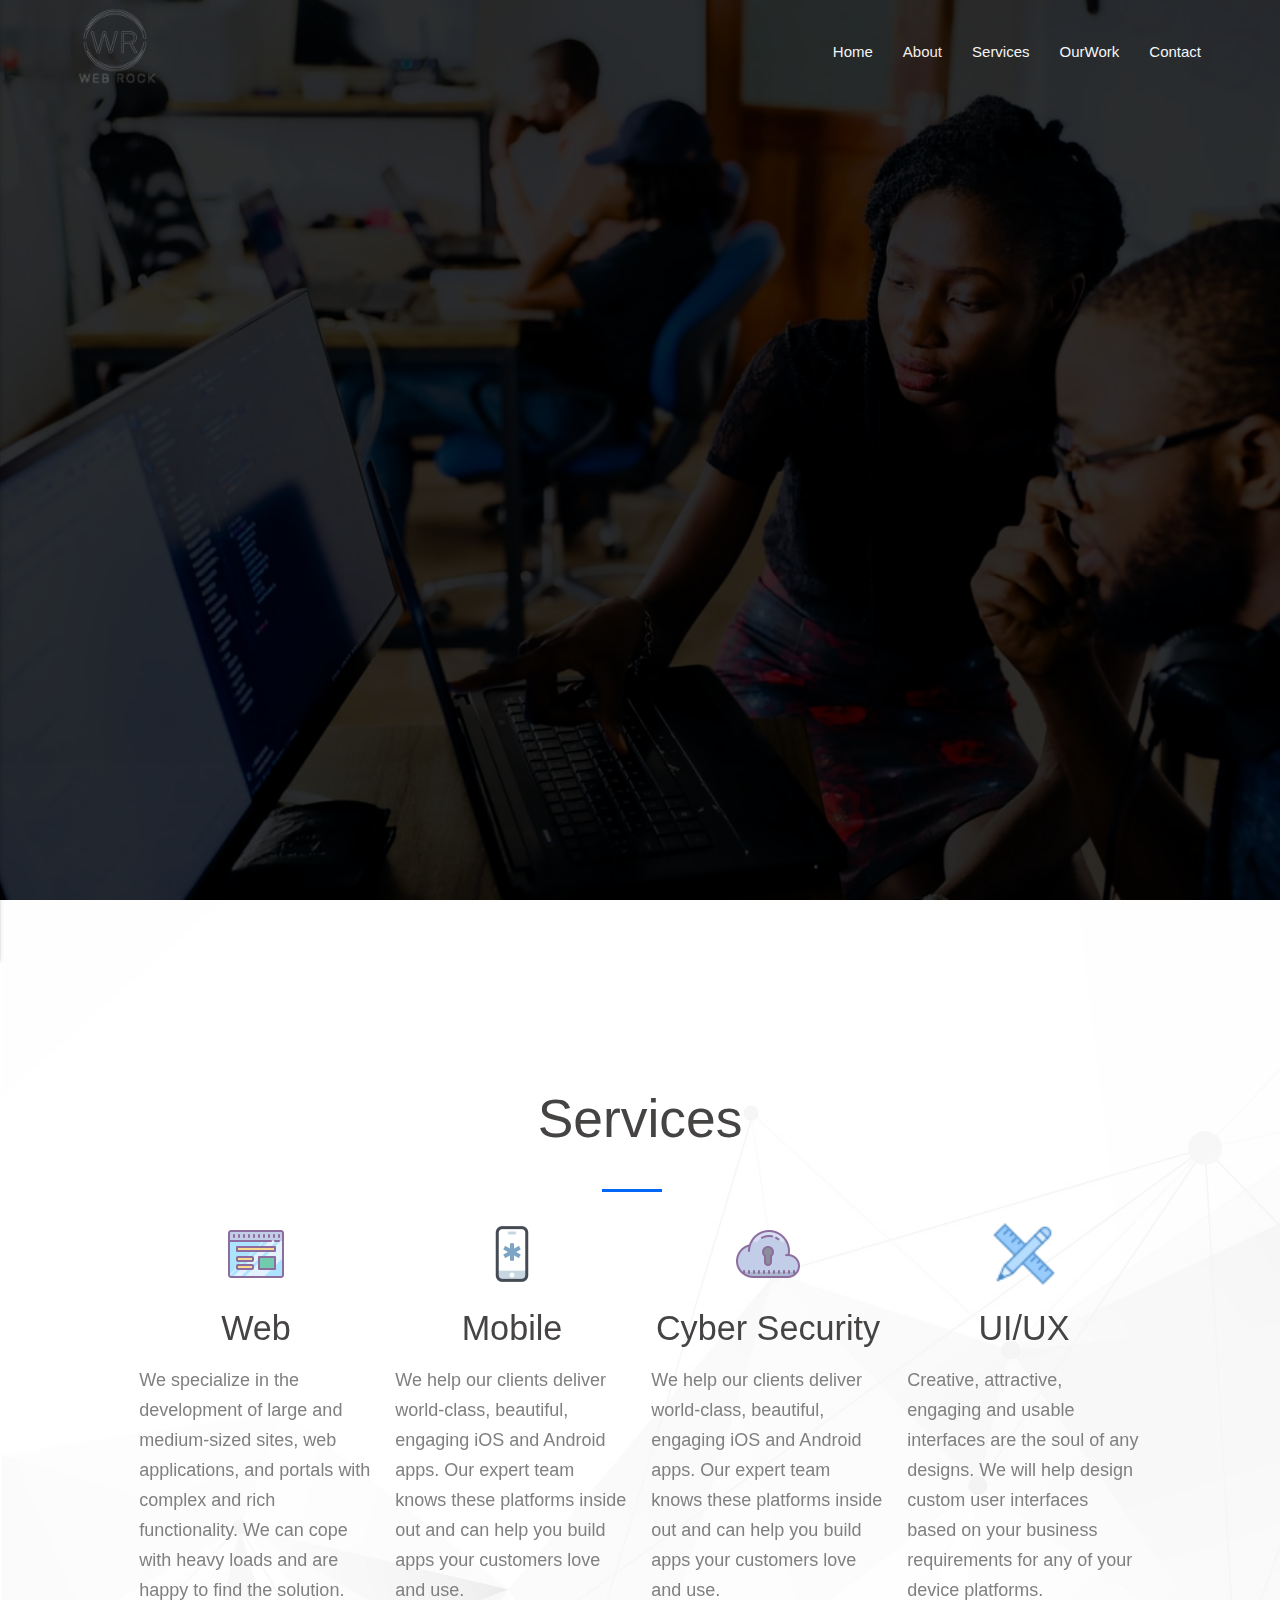
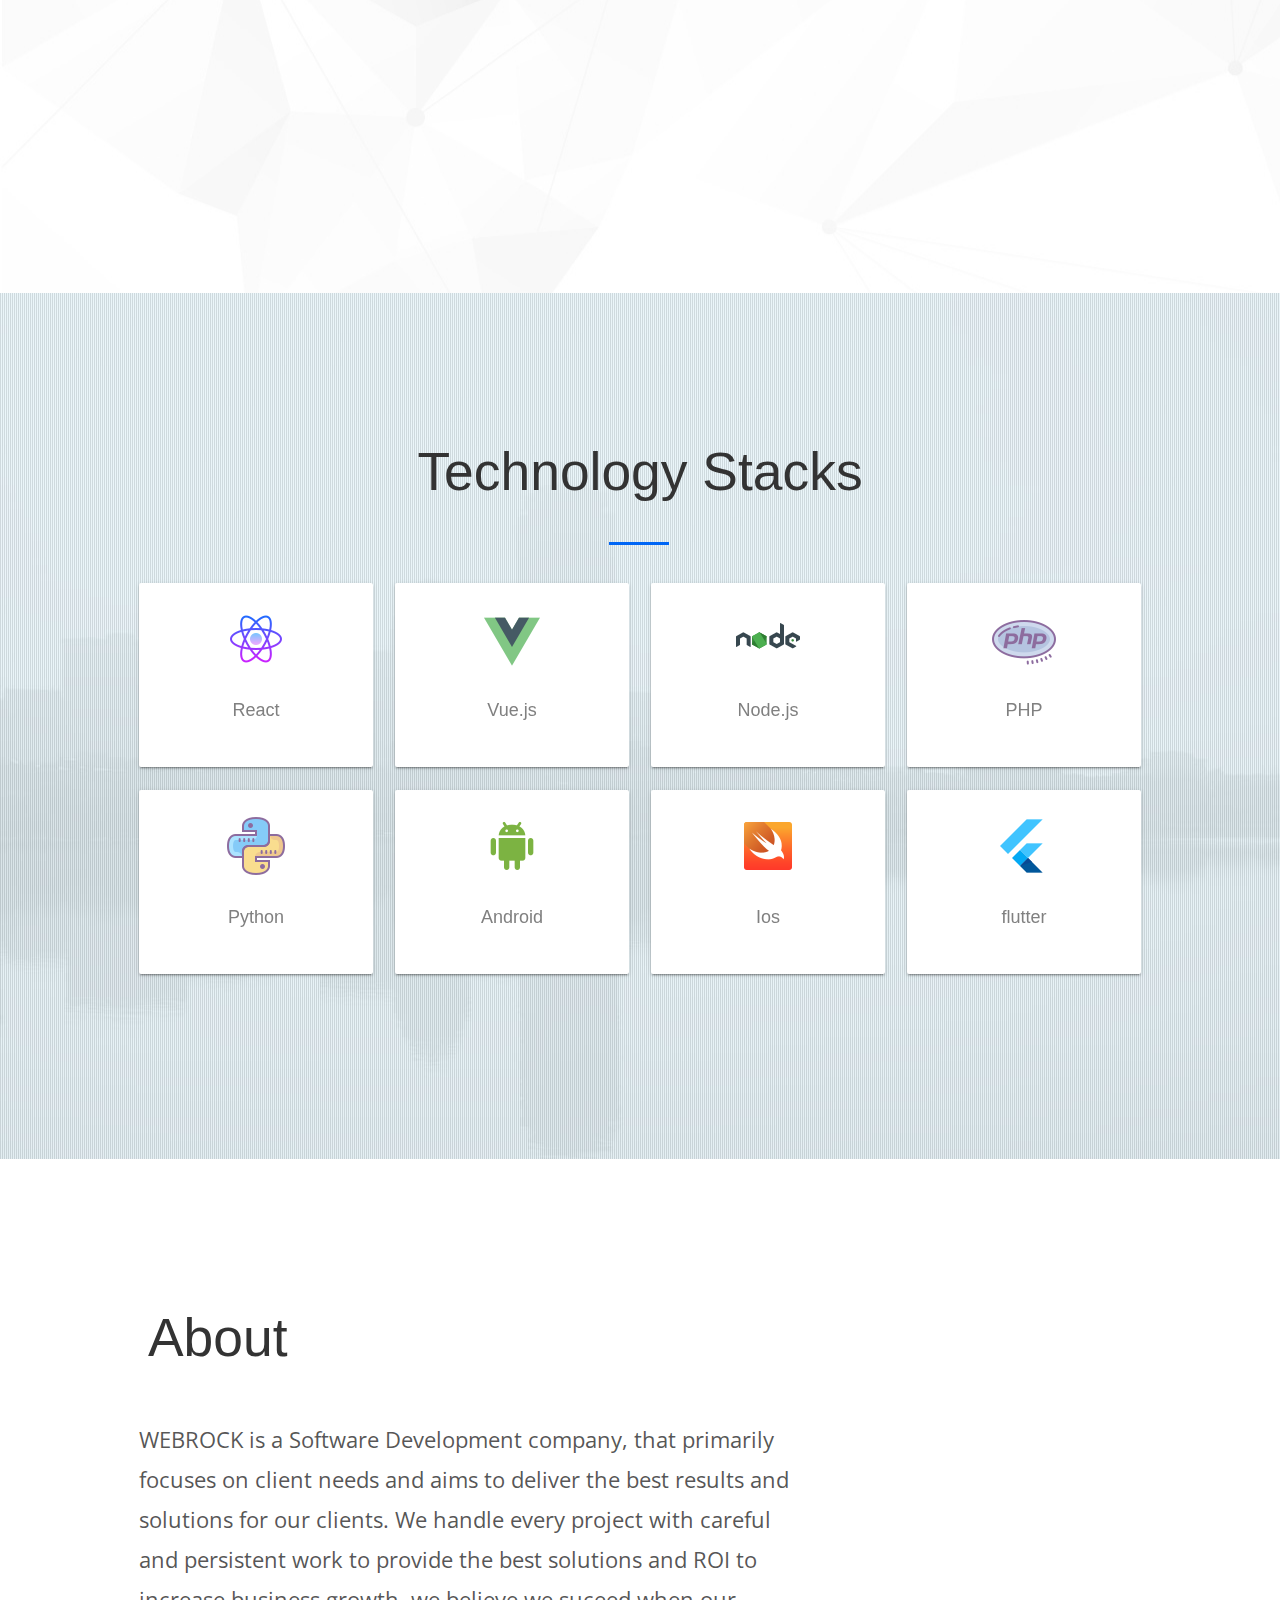
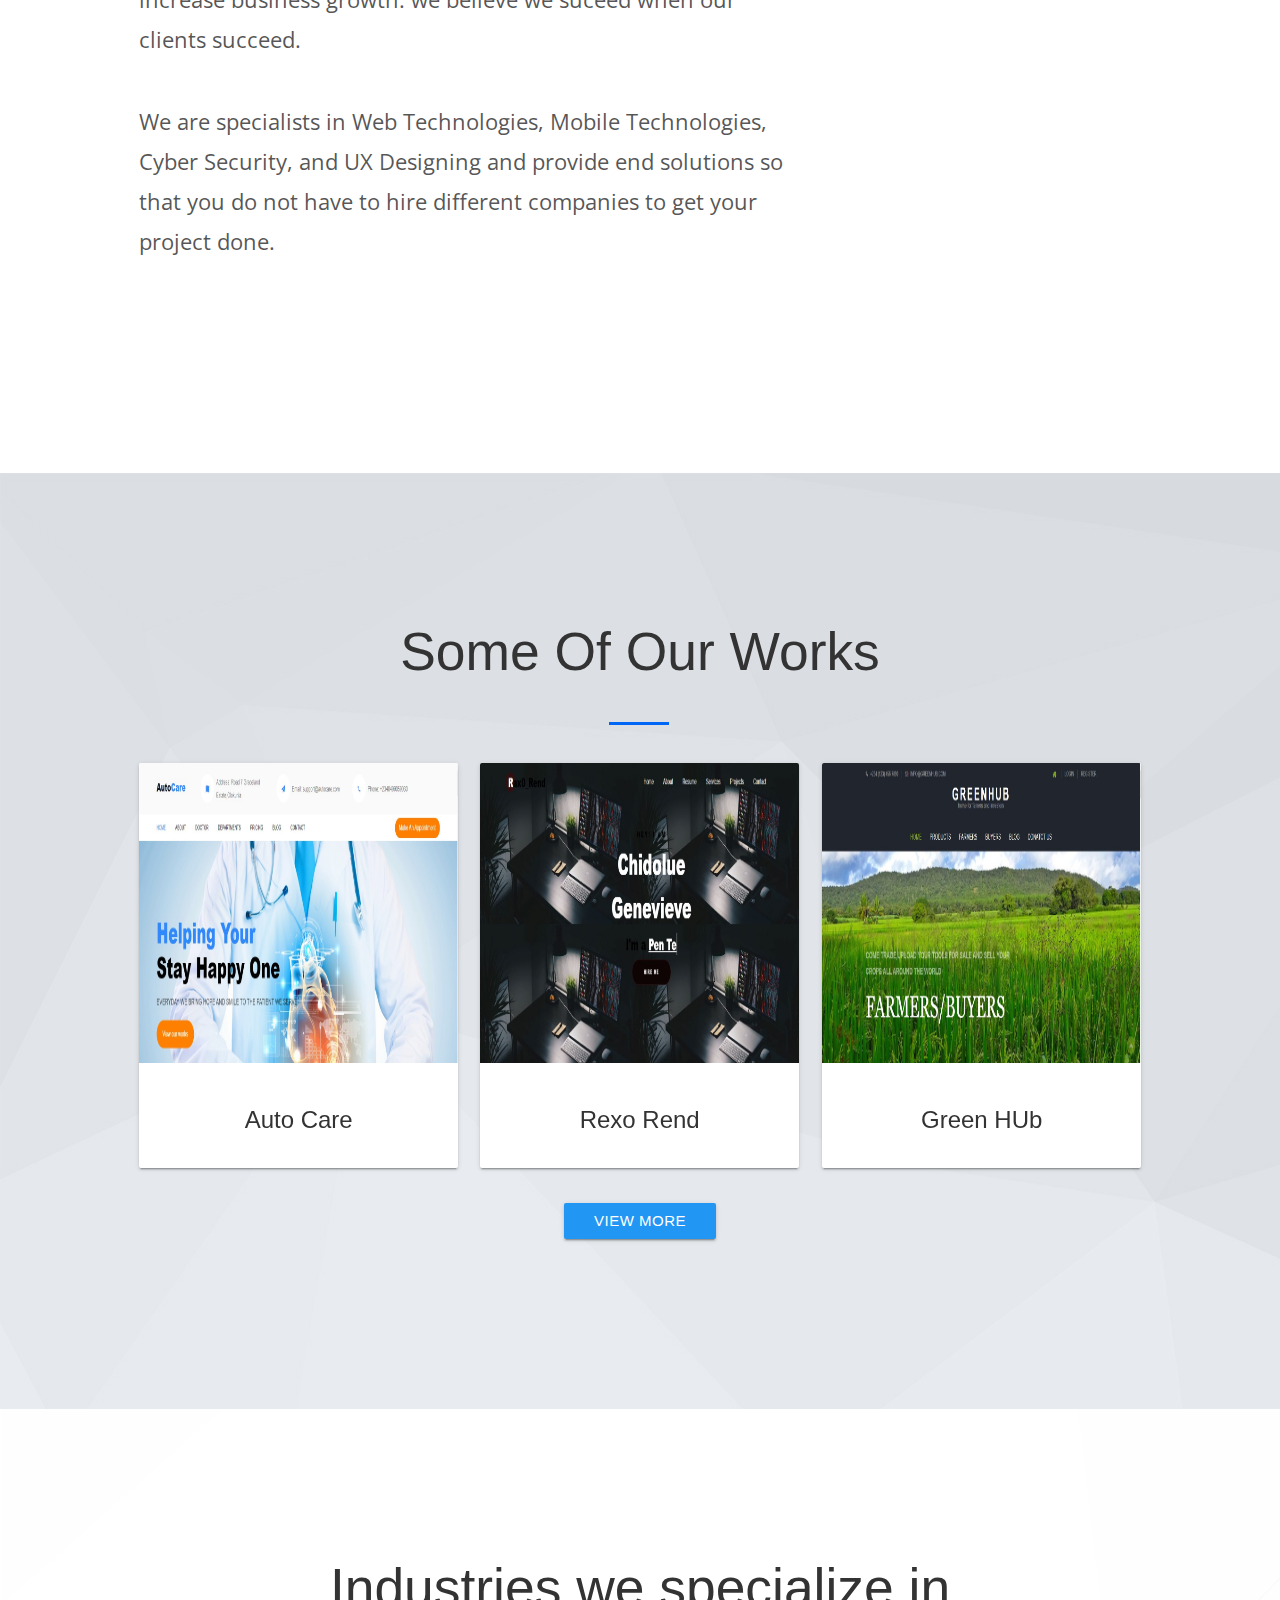
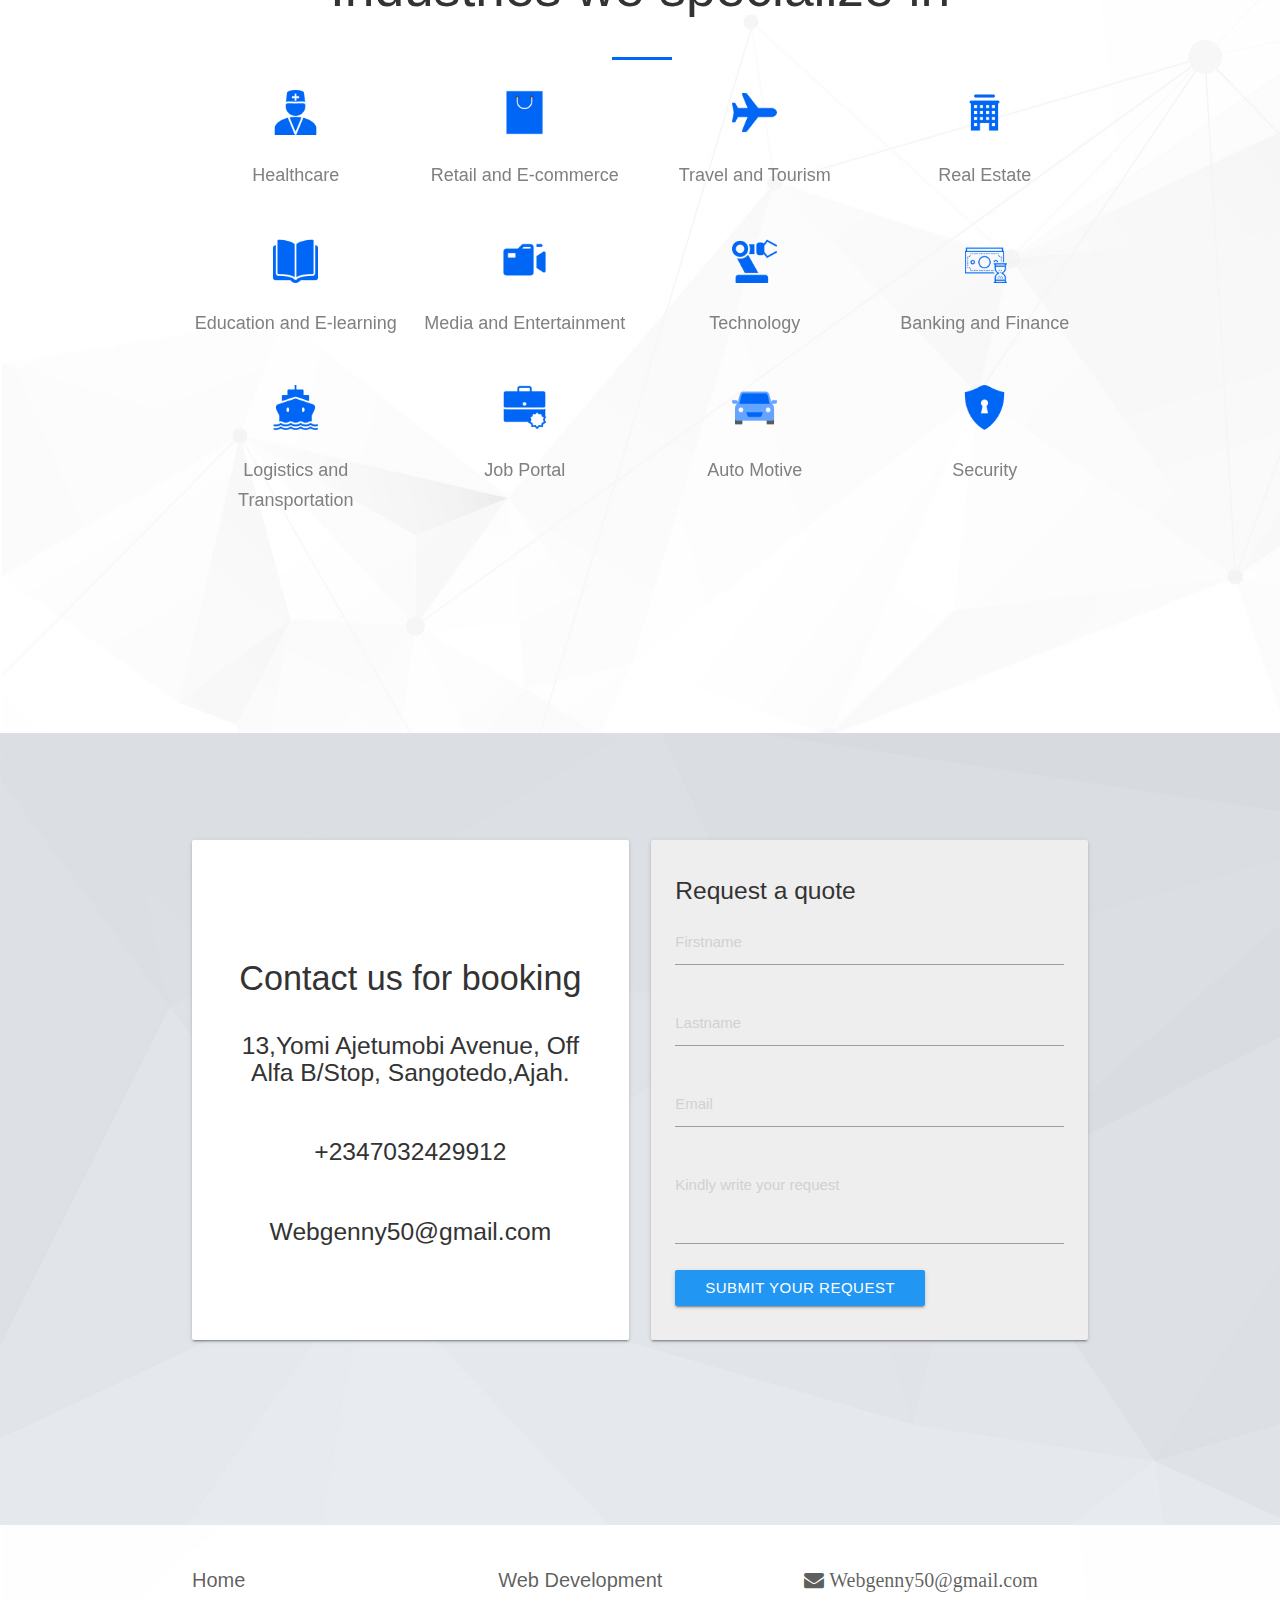
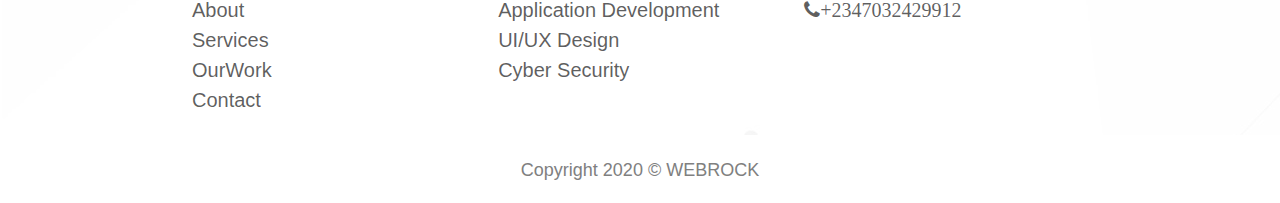
<file: Index.html>
<!DOCTYPE html>
<html lang="en">

<head>
  <meta charset="UTF-8">
  <meta name="viewport" content="width=device-width, initial-scale=1.0">
  <title>WEBROCK</title>
  <!--Import Google Icon Font-->
  <link href="https://fonts.googleapis.com/icon?family=Material+Icons" rel="stylesheet">
  <!--Import materialize.css-->
  <link type="text/css" rel="stylesheet" href="css/hover.css" media="screen,projection" />
  <link type="text/css" rel="stylesheet" href="css/materialize.min.css" media="screen,projection" />
  <link type="text/css" rel="stylesheet" href="css/general.css" media="screen,projection" />
  <link type="text/css" rel="stylesheet" href="css/style.css" media="screen,projection" />

  <link href="https://fonts.googleapis.com/css2?family=Open+Sans&display=swap" rel="stylesheet">
  <link rel="stylesheet" href="https://cdnjs.cloudflare.com/ajax/libs/font-awesome/4.7.0/css/font-awesome.min.css">

</head>

<body>




  <header class="v-header">
    <div class="overlay">
      <nav class=" transparent">
        <div class="containerr">
          <div class=" nav-wrapper ">
            <a href="Index.html" class="brand-logo"><img src="img/webr.png" alt=""></a>
            <a class="button-collapse" data-activates="mobile-nav" href="#">
              <i class="material-icons">menu</i>
            </a>
            <ul class="right hide-on-med-and-down">
              <li>
                <a href="Index.html">Home</a>
              </li>
              <li>
                <a href="about.html">About</a>
              </li>
              <li>
                <a href="services.html">Services</a>
              </li>
              <li>
                <a href="work.html">OurWork</a>
              </li>

              <li>
                <a href="contactus.html">Contact</a>
              </li>





          </div>
        </div>
      </nav>
      <div class="slider">
        <ul class="slides" id="slide">
          <li>
            <div class="caption center-align">
              <h1>WELCOME TO WEBROCK </h1>
            </div>
          </li>
          <li>
            <div class="caption center-align">
              <h2>WE BUILD PROFFESSIONAL APPLICATIONS</h2>
              <button class="btn blue"><a href="services.html">Know more</a></button>
            </div>
          </li>
        </ul>
      </div>
    </div>
    </ul>
    <ul class="side-nav" id="mobile-nav">
      <li>
        <a href="Index.html">Home</a>
      </li>
      <li>
        <a href="about.html">About</a>
      </li>
      <li>
        <a href="services.html">Services</a>
      </li>
      <li>
        <a href="work.html">OurWork</a>
      </li>

      <li>
        <a href="contactus.html">Contact</a>
      </li>
    </ul>
  </header>

  <!-- Service -->
  <section class="services">
    <h2>Services</h2>
    <div class="dash "></div>
    <div class="containement">
      <div class="row">
        <div class="hvr-grow col s12 m6 l3">
          <img src="img/icons8-web-64 (1).png" alt="">
          <h4>Web</h4>
          <p>We specialize in the development of large and medium-sized sites, web applications, and portals
            with
            complex and rich functionality.
            We can cope with heavy loads and are happy to find the solution.</p>
        </div>
        <div class=" hvr-grow col s12 m6 l3">
          <img src="img/icons8-medical-mobile-app-64 (1).png" alt="">
          <h4>Mobile</h4>
          <p>We help our clients deliver world-class, beautiful, engaging iOS and Android apps.
            Our expert team knows these platforms inside out and can help you build apps your customers love
            and use. </p>
        </div>
        <div class="hvr-grow col s12 m6 l3">
          <img src="img/icons8-secure-cloud-64.png" alt="">
          <h4>Cyber Security</h4>
          <p>We help our clients deliver world-class, beautiful, engaging iOS and Android apps.
            Our expert team knows these platforms inside out and can help you build apps your customers love
            and use.</p>
        </div>
        <div class="hvr-grow col s12 m6 l3">
          <img src="img/icons8-design-40.png" alt="">
          <h4>UI/UX</h4>
          <p>Creative, attractive, engaging and usable interfaces are the soul of any designs. We will help design
            custom
            user interfaces based on your business requirements for any of your device platforms. </p>
        </div>
      </div>

    </div>
    </div>
  </section>

  <!-- Tech Stack -->

  <section class="tech">
    <div class="containement">
      <div class="row">
        <h2>Technology Stacks</h2>
        <div class="dash "></div>
        <div class="col s12 m3 hvr-hang">
          <div class="card-panel">

            <img src="img/icons8-react-native-64.png" alt="">
            <p>React</p>
          </div>
        </div>
        <div class="col s12 m3  hvr-hang">
          <div class="card-panel">
            <img src="img/icons8-vue-js-64.png" alt="">
            <p> Vue.js</p>
          </div>
        </div>
        <div class="col s12 m3  hvr-hang">
          <div class="card-panel ">
            <img src="img/icons8-nodejs-64.png" alt="">
            <p>Node.js</p>
          </div>
        </div>
        <div class="col s12 m3  hvr-hang">
          <div class="card-panel">
            <img src="img/icons8-php-logo-64.png" alt="">
            <p>PHP</p>
          </div>
        </div>

        <div class="col s12 m3  hvr-hang">
          <div class="card-panel ">
            <img src="img/icons8-python-64.png" alt="">
            <p>Python</p>
          </div>
        </div>

        <div class="col s12 m3  hvr-hang">
          <div class="card-panel">
            <img src="img/icons8-android-os-64.png" alt="">
            <p>Android</p>
          </div>
        </div>

        <div class="col s12 m3  hvr-hang">
          <div class="card-panel">
            <img src="img/icons8-swift-64.png" alt="">
            <p> Ios</p>
          </div>

        </div>


        <div class="col s12 m3  hvr-hang ">
          <div class="card-panel ">
            <img src="img/icons8-flutter-64.png" alt="">
            <p>flutter </p>
          </div>
        </div>


      </div>
    </div>
  </section>

  <!-- about section -->
  <section class="about">

    <div class="containement">
      <h2 id="about-section">About</h2>
      <div class="row">
        <div class="col xs12 m8">
          <p>WEBROCK is a Software Development company, that primarily focuses on client needs and aims to deliver the
            best results and solutions for our clients. We handle every project with careful and persistent work to
            provide the best solutions and ROI to increase business growth. we believe we suceed when our clients
            succeed.
          </p>
          <p> We are specialists in Web Technologies, Mobile Technologies, Cyber Security, and UX Designing
            and provide end solutions so that you do not have to hire different companies to get your
            project done.</p>
        </div>

        <div class="col xs12 m4">

          <img src="img/giphy.gif" alt="">

        </div>

      </div>
    </div>
  </section>

  <!-- our work  -->

  <section class="work">
    <div class="containement">
      <h2>Some Of Our Works</h2>
      <div class="dash "></div>
      <div class="row">
        <div class="col s12 m4 hvr-grow hvr-bob hvr-float-shadow ">
          <div class="card">
            <div class="card-image">
              <img src="img/9fbe4838e9ce5f3de74eac933ad3df57.jpg">

            </div>
            <div class="card-content">
              <h4 class="card-title">Auto Care</h4>

            </div>

          </div>
        </div>
        <div class="col s12 m4 hvr-grow hvr-bob hvr-float-shadow ">
          <div class="card">
            <div class="card-image">
              <img src="img/dcae23dc4a328b5746d5a68756f48c53.jpg">

            </div>
            <div class="card-content">
              <h4 class="card-title">Rexo Rend</h4>

            </div>

          </div>
        </div>
        <div class="col s12 m4 hvr-grow hvr-bob hvr-float-shadow ">
          <div class="card">
            <div class="card-image">
              <img src="img/84c12ce25cf099da6d0c50090e953efb.jpg">

            </div>
            <div class="card-content">
              <h4 class="card-title">Green HUb </h4>

            </div>
          </div>

        </div>
        <a href="work.html" class="btn blue">view more</a>
      </div>
    </div>
  </section>

  <!-- Industry -->
  <section class="industry">
    <div class="container">
      <div class="row">
        <h2>Industries we specialize in</h2>
        <div class="dash "></div>
        <div class="col s12 m3 hvr-grow ">
          <img src="img/doctor.png" alt="">
          <p>Healthcare</p>
        </div>
        <div class="col s12 m3 hvr-grow ">
          <img src="img/bag.png" alt="">
          <p>Retail and E-commerce</p>
        </div>
        <div class="col s12 m3 hvr-grow ">
          <img src="img/plane.png" alt="">
          <p>Travel and Tourism</p>
        </div>
        <div class="col s12 m3 hvr-grow ">
          <img src="img/icons8-building-64.png" alt="">
          <p>Real Estate</p>
        </div>
        <div class="col s12 m3 hvr-grow">
          <img src="img/icons8-literature-64.png " alt="">
          <p>Education and E-learning</p>
        </div>
        <div class="col s12 m3 hvr-grow ">
          <img src="img/icons8-video-camera-64.png" alt="">
          <p>Media and Entertainment</p>
        </div>
        <div class="col s12 m3 hvr-grow ">
          <img src="img/icons8-robot-64.png" alt="">
          <p>Technology</p>
        </div>
        <div class="col s12 m3 hvr-grow ">
          <img src="img/money.png" alt="">
          <p>Banking and Finance</p>
        </div>
        <div class="col s12 m3 hvr-grow ">
          <img src="img/ship.png" alt="">
          <p>Logistics and Transportation</p>
        </div>
        <div class="col s12 m3 hvr-grow ">
          <img src="img/job.png" alt="">
          <p>Job Portal</p>
        </div>
        <div class="col s12 m3 hvr-grow ">
          <img src="img/icons8-car-64.png" alt="">
          <p>Auto Motive</p>
        </div>
        <div class="col s12 m3  hvr-grow ">
          <img src="img/icons8-security-lock-64.png" alt="">
          <p>Security</p>
        </div>

      </div>
    </div>
  </section>

  <!-- contact section -->
  <section class="contacts">
    <div class="container">
      <div class="row">
        <div class="col xs12 m6">
          <div class="card-panel " id="booking">
            <ul>
              <h4>Contact us for booking</h4>
              <h5>13,Yomi Ajetumobi Avenue,
                Off Alfa B/Stop, Sangotedo,Ajah.</h5>
              <h5>+2347032429912</h5>
              <h5>Webgenny50@gmail.com</h5>
            </ul>
          </div>

        </div>
        <div class="col xs12 m6">

          <div class="card-panel grey lighten-3 ">
            <form  action="https://formspree.io/meqrldeg"
            method="POST">
             <h5>Request a quote</h5>
            <div class="input-field">
              <input type="text" placeholder="Firstname"  name="contact_name" >
            </div>
            <div class="input-field">
              <input type="text" placeholder="Lastname"  name="contact_lname" >
            </div>
            <div class="input-field">
              <input type="email" placeholder="Email"  name="contact_email" >
            </div>
            <div class="input-field"  name="contact_message" >
              <textarea id="textarea1" class="materialize-textarea" placeholder="Kindly write your request"></textarea>
            </div>
            <button type="submit" class="btn blue">Submit your request</button>
            </form>
          </div>

        </div>
      </div>
    </div>
  </section>

  <!-- footer -->

  <footer class=" footer page-footer">
    <div class="container">
      <div class="row">
        <div class="col l4 s12">

          <ul>
            <li><a class="" href="Index.html">Home</a></li>
            <li><a class="" href="about.html">About</a></li>
            <li><a class="" href="services.html">Services</a></li>
            <li><a class="" href="work.html">OurWork</a></li>
            <li><a class="" href="contactus.html">Contact</a></li>

          </ul>
        </div>
        <div class="col l4 s12">

          <ul>
            <li> Web Development</li>
            <li> Application Development</li>
            <li> UI/UX Design</li>
            <li> Cyber Security</li>
          </ul>
        </div>
        <div class="col l4 s12">

          <ul>
            <li><i class="fa fa-envelope"> Webgenny50@gmail.com</i></li></a></li>
            <li><a class="grey-text text-lighten-3" href="#!"></a><i class="fa fa-phone">+2347032429912</i></a></li>

          </ul>
        </div>
      </div>
    </div>
  </footer>
  <div class="rights">
    <p class="text-center">Copyright 2020 &copy; WEBROCK</p>
  </div>
  <script type="text/javascript" src="https://code.jquery.com/jquery-3.2.1.min.js"></script>
  <script type="text/javascript" src="js/materialize.min.js"></script>

  <script>
    $(document).ready(function () {
      $('.button-collapse').sideNav();
      // init slider
      $('.slider').slider({
        indicators: false,
        height: 500,
        transition: 500,
        interval: 4000,
      });
    });
  </script>
</body>

</html>
</file>
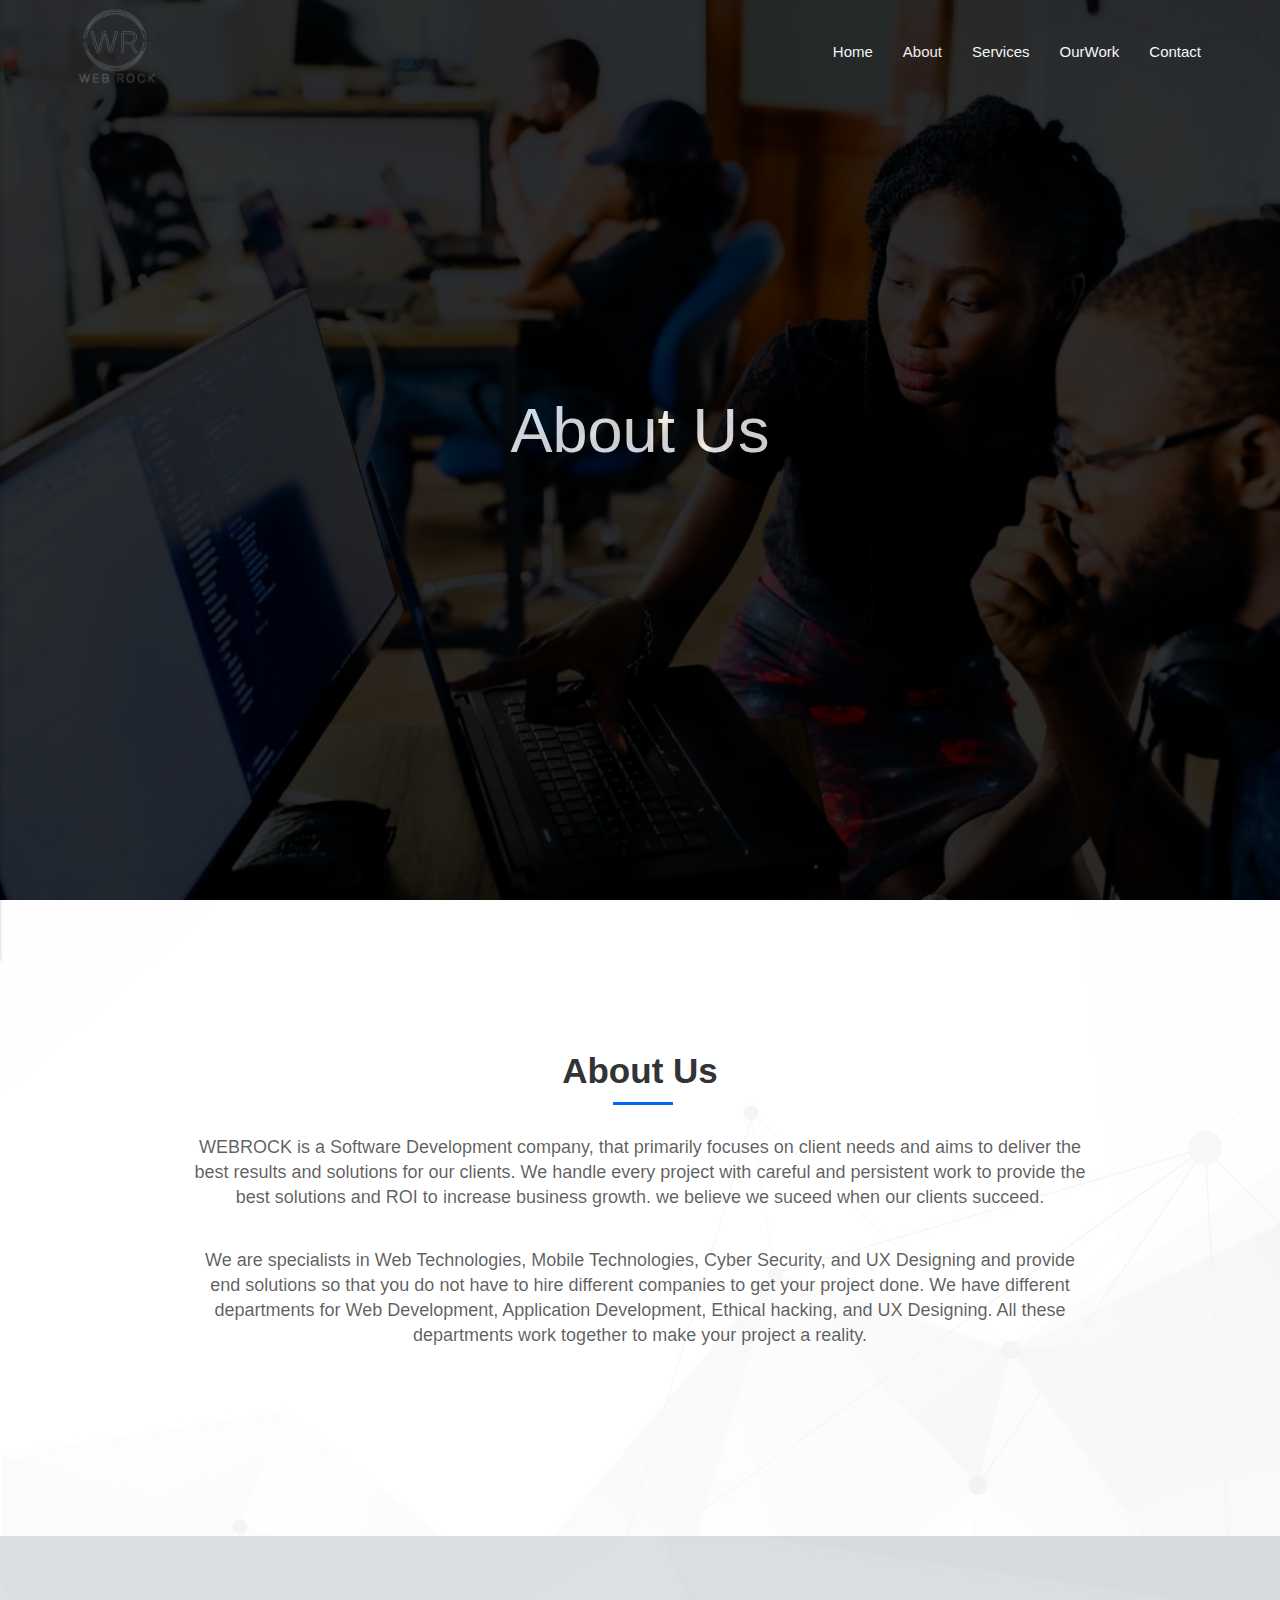
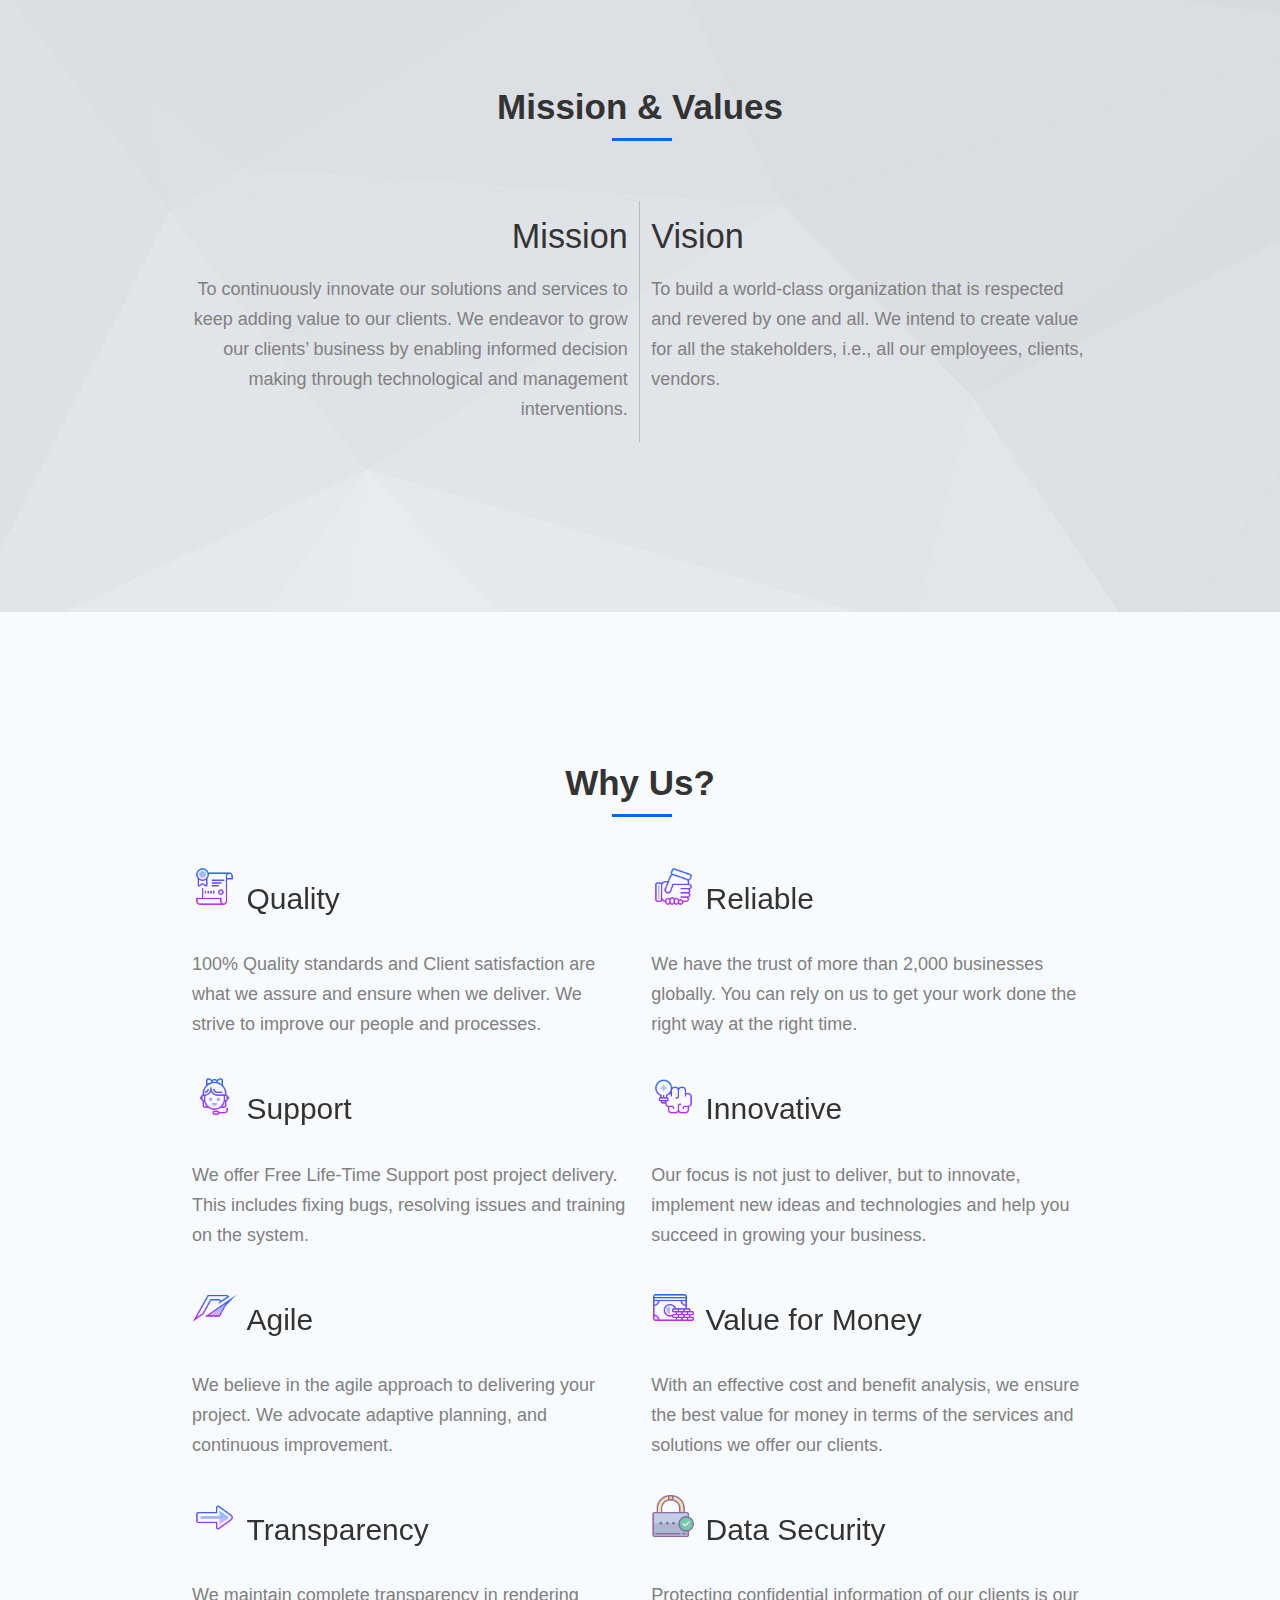
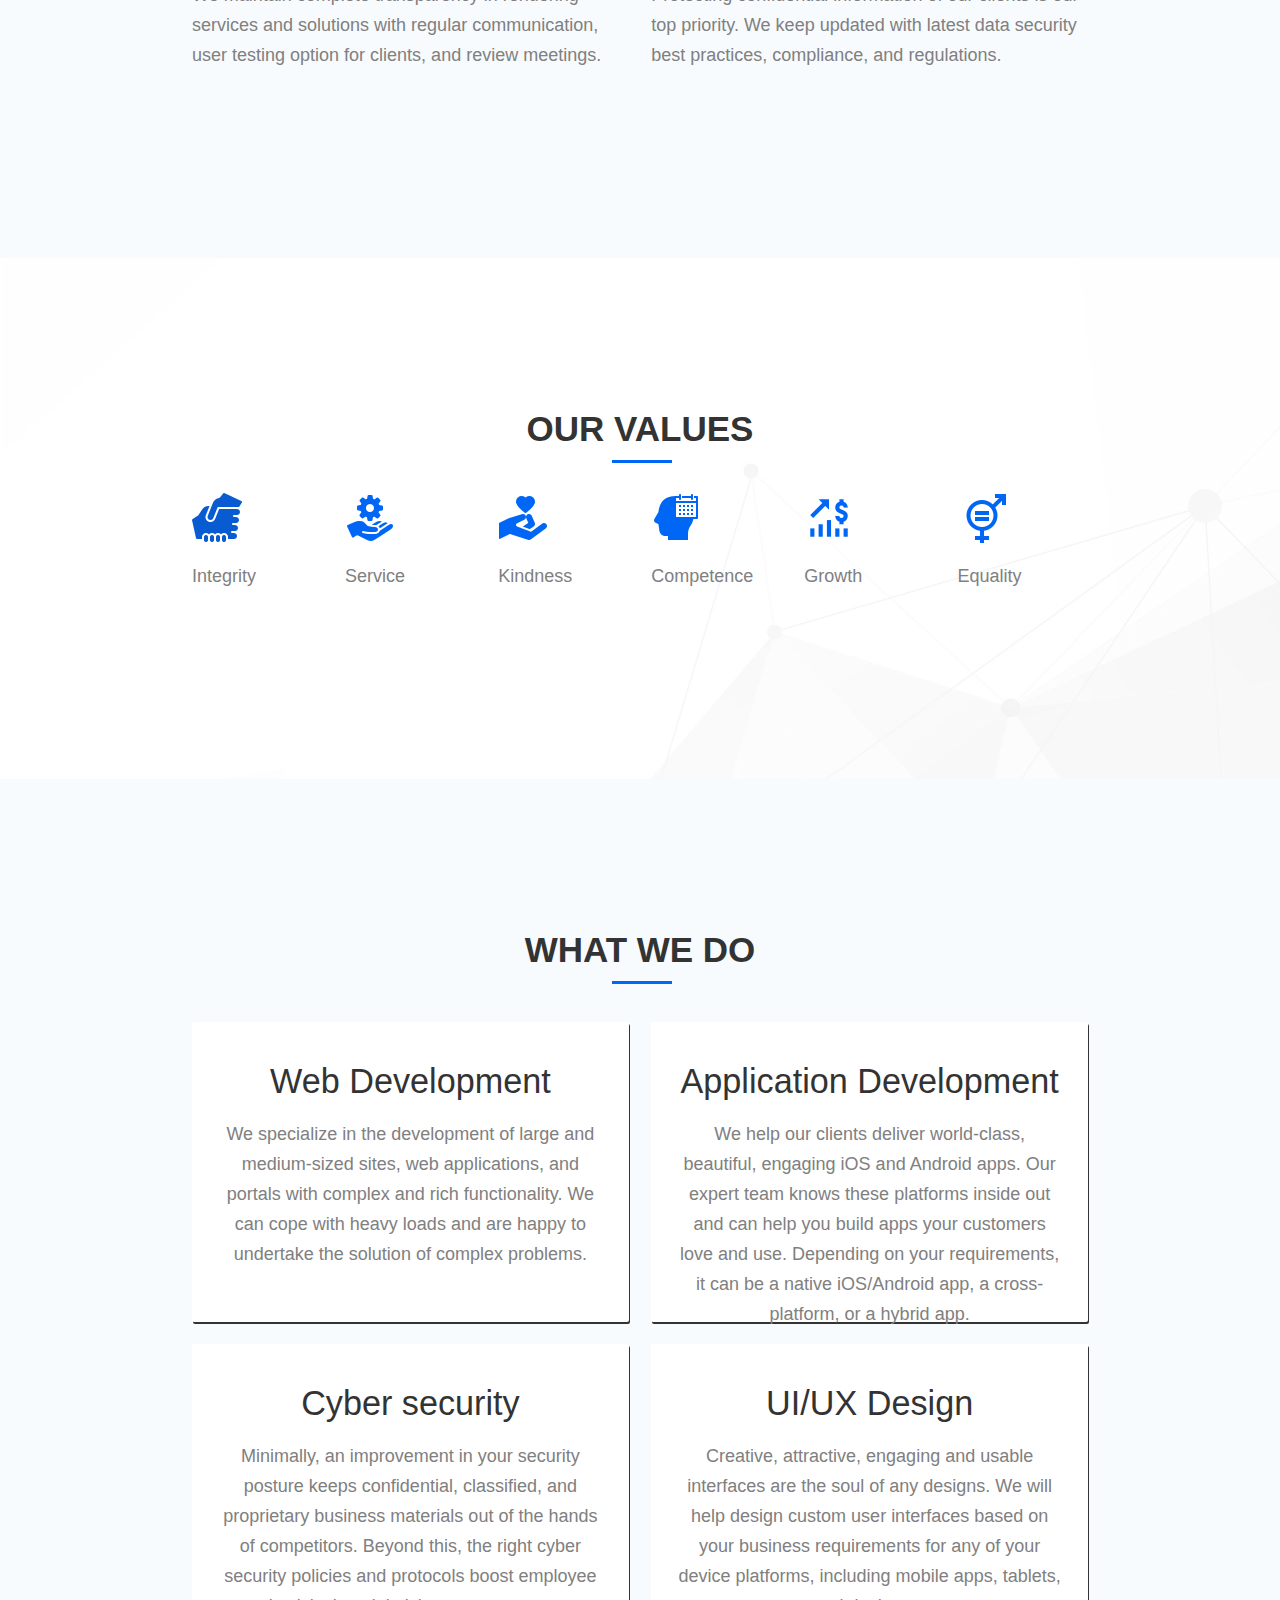
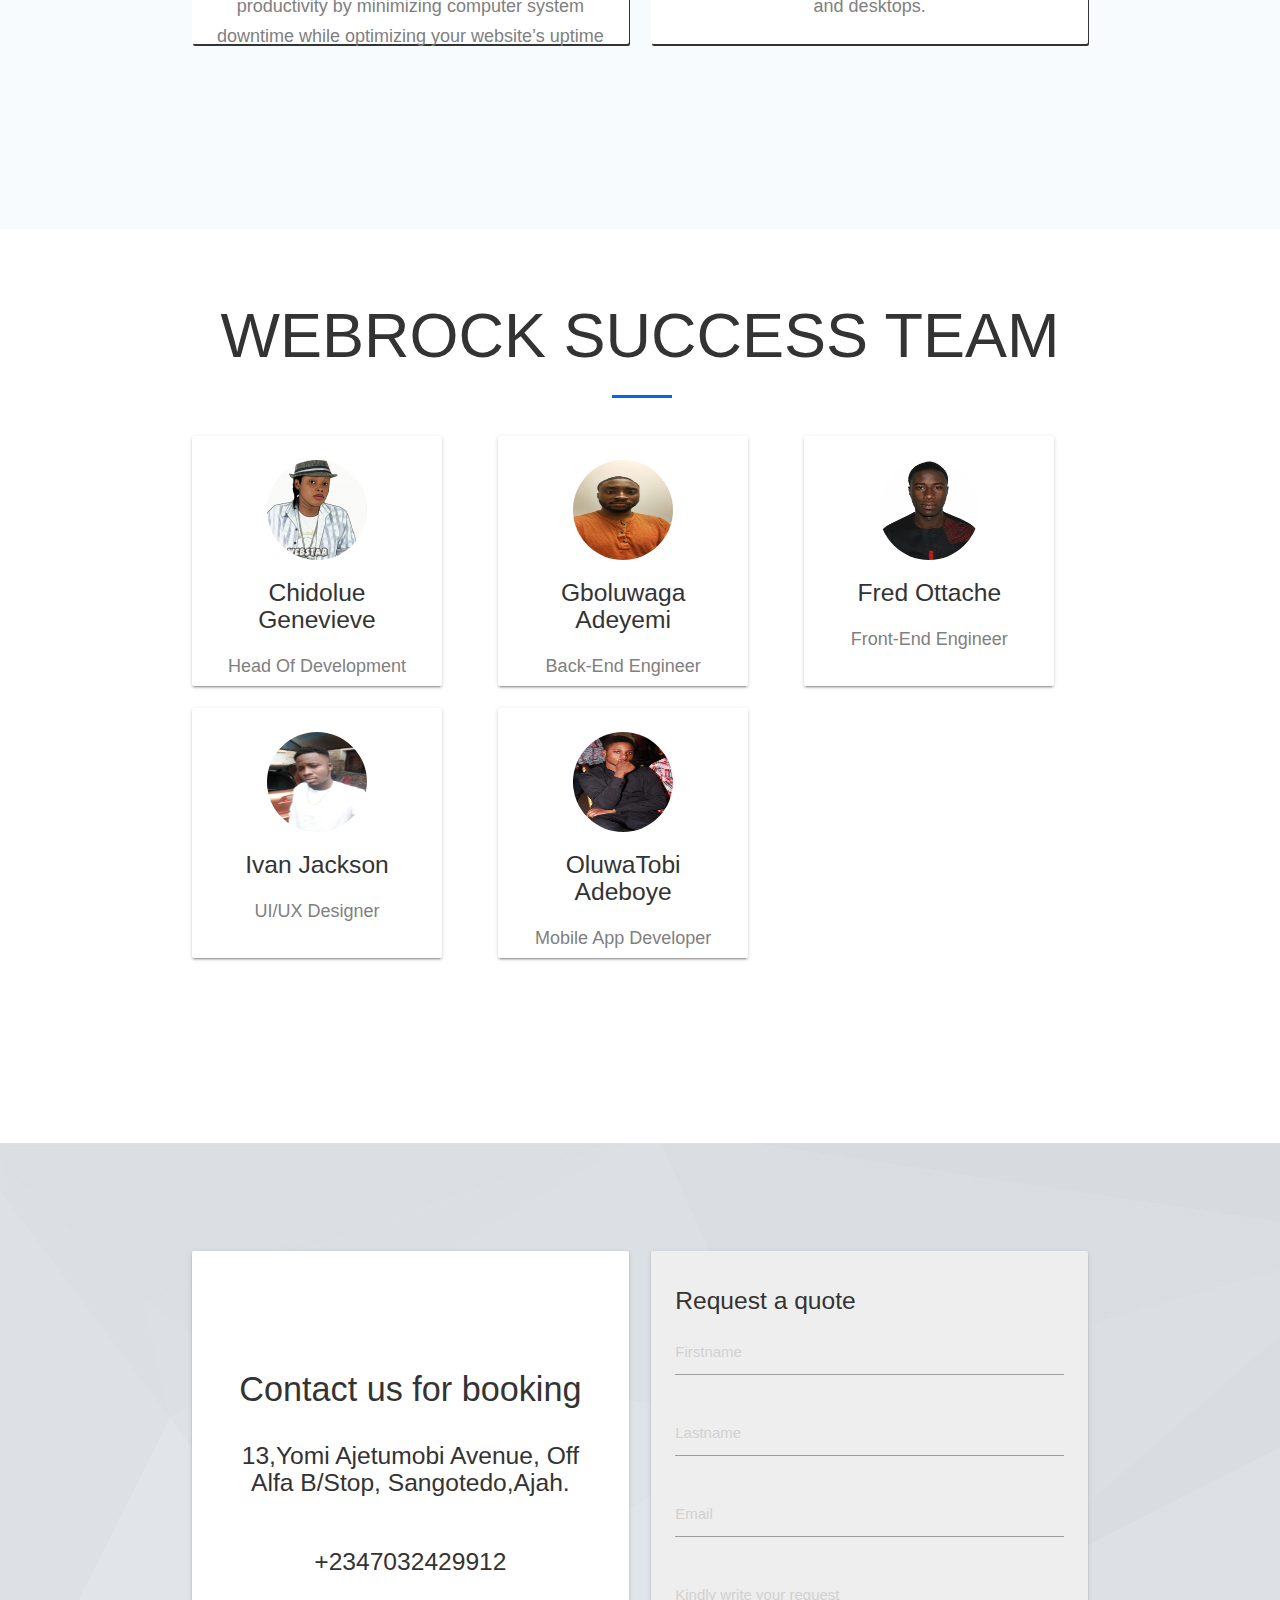
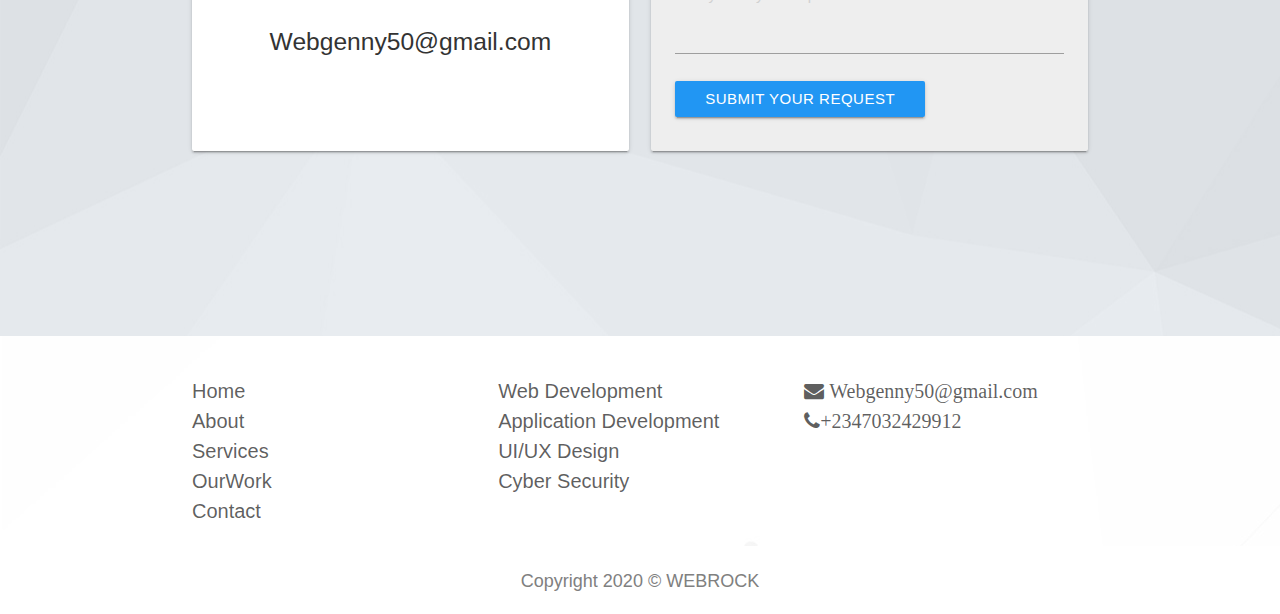
<file: about.html>
<!DOCTYPE html>
<html lang="en">

<head>
  <meta charset="UTF-8">
  <meta name="viewport" content="width=device-width, initial-scale=1.0">
  <title>WEBROCK</title>
  <!--Import Google Icon Font-->
  <link href="https://fonts.googleapis.com/icon?family=Material+Icons" rel="stylesheet">
  <!--Import materialize.css-->
  <link type="text/css" rel="stylesheet" href="css/hover.css" media="screen,projection" />
  <link type="text/css" rel="stylesheet" href="css/materialize.min.css" media="screen,projection" />
  <link type="text/css" rel="stylesheet" href="css/general.css" media="screen,projection" />
  <link type="text/css" rel="stylesheet" href="css/about.css" media="screen,projection" />
  <link rel="stylesheet" href="https://cdnjs.cloudflare.com/ajax/libs/animate.css/4.0.0/animate.min.css">
  <link href="https://fonts.googleapis.com/css2?family=Open+Sans&display=swap" rel="stylesheet">
  <link rel="stylesheet" href="https://cdnjs.cloudflare.com/ajax/libs/font-awesome/4.7.0/css/font-awesome.min.css">

</head>

<body>

  
   
  
    <header class="v-header">
      <div class="overlay">
      <nav class=" transparent">
        <div class="containerr">
        <div class=" nav-wrapper ">
            <a href="Index.html" class="brand-logo"><img src="img/webr.png" alt=""></a>
            <a class="button-collapse" data-activates="mobile-nav" href="#">
              <i class="material-icons">menu</i>
            </a>
            <ul class="right hide-on-med-and-down">
              <li>
                <a href="Index.html">Home</a>
              </li>
              <li>
                <a href="about.html">About</a>
              </li>
              <li>
                <a href="services.html">Services</a>
              </li>
              <li>
                <a href="work.html">OurWork</a>
              </li>

              <li>
                <a href="contactus.html">Contact</a>
              </li>
    
    
 
           
            
          </div>
        </div>
      </nav>
      <h1>About Us</h1>
    </div>
  </ul>
  <ul class="side-nav" id="mobile-nav">
    <li>
      <a href="Index.html">Home</a>
    </li>
    <li>
      <a href="about.html">About</a>
    </li>
    <li>
      <a href="services.html">Services</a>
    </li>
    <li>
      <a href="work.html">OurWork</a>
    </li>

    <li>
      <a href="contactus.html">Contact</a>
    </li>
  </ul>
  </header>

    <!-- About us writing section -->
    <section class="about-us">
        <div class="container">
            <h2>About Us</h2>
               <div class="dash "></div>
            <p>WEBROCK is a Software Development company, that primarily focuses on client needs and aims to deliver the
               best results and solutions for our clients. We handle every project with careful and persistent work to
                provide the best solutions and ROI to increase business growth. we believe we suceed when our clients succeed. 
            </p>

            <p> We are specialists in Web Technologies, Mobile Technologies, Cyber Security, and UX Designing 
                and provide end solutions so that you do not have to hire different companies to get your
                project  done. We have different departments for Web Development, Application Development, Ethical hacking, 
                and UX Designing. All these departments work together to make your project a reality.  
            </p>

        </div>
    </section>

    <!-- Mission and Value section -->
    <section class="mission-vision">
        <div class="container">
            <div class="row">
                <h2>Mission & Values</h2>
                <div class="dash"></div>
                <div class="col xs12 m6 coll" id="mission-section">
                    <h4>Mission</h4>
                    <p>To continuously innovate our solutions and services to keep adding value to our clients. We endeavor to grow our clients’ business by enabling informed decision 
                        making through technological and management interventions.</p>
                </div>
                <div class="col xs12 m6 coll">
                    <h4>Vision</h4>
                    <p>To build a world-class organization that is respected and revered by one and all. We intend to create value for all the stakeholders, 
                        i.e., all our employees, clients, vendors.</p>
                </div>
            </div>
        </div>
    </section>

    <!-- Why us section -->
    <section id="why-us">
       
        <div class="container">

            <div class="row">
                <h2>Why Us?</h2>
                <div class="dash"></div>
                <div class=" col xs12 m6 ">
                   
                    <h4 class="hvr-grow"><img src="img/icons8-certificate-64.png" alt=""> <span> Quality </span> </h4>
                    <p>100% Quality standards and Client satisfaction are what we assure and ensure when we deliver. 
                        We strive to improve our people and processes.</p>
                </div>
                <div class=" col xs12 m6 ">
                    <h4 class=" hvr-grow"> <img src="img/icons8-helping-hand-64.png" alt=""> <span> Reliable</span> </h4>
                    <p>We have the trust of more than 2,000 businesses globally. 
                        You can rely on us to get your work done the right way at the right time.</p>
                </div>
                <div class="col xs12 m6 ">
                    <h4 class=" hvr-grow"> <img src="img/icons8-online-support-64.png" alt="">  <span>Support</span> </h4>
                    <p>We offer Free Life-Time Support post project delivery. 
                        This includes fixing bugs, resolving issues and training on the system.</p>
                </div>
                
                <div class="col xs12 m6">
                    <h4 class=" hvr-grow"> <img src="img/icons8-idea-64.png" alt=""> <span>Innovative</span> </h4>
                    <p>Our focus is not just to deliver, 
                        but to innovate, implement new ideas and technologies and help you succeed in growing your business.</p>
                </div>

                <div class="col xs12 m6 us">
                    <h4 class=" hvr-grow"> <img src="img/icons8-need-for-speed-64.png" alt=""> <span>Agile</span> </h4>
                    <p>We believe in the agile approach to delivering your project. 
                       We advocate adaptive planning, and continuous improvement.</p>
                </div>

                <div  class="col xs12 m6 us">
                    <h4 class=" hvr-grow"><img src="img/icons8-money-64.png" alt=""> <span>Value for Money</span> </h4>
                    <p>With an effective cost and benefit analysis, 
                        we ensure the best value for money in terms of the services and solutions we offer our clients.</p>
                </div>

                <div class="col xs12 m6 us">
                    <h4 class=" hvr-grow"> <img src="img/icons8-arrow-64.png" alt=""> <span>Transparency</span> </h4>
                    <p>We maintain complete transparency in rendering services and solutions with regular communication, 
                        user testing option for clients, and review meetings.</p>
                </div>
                <div class="col xs12 m6 ">
                    <h4 class=" hvr-grow"> <img src="img/icons8-validation-64.png" alt=""> <span>Data Security</span> </h4>
                    <p>Protecting confidential information of our clients is our top priority. 
                        We keep updated with latest data security best practices, compliance, and regulations.</p>
                </div>

              
            </div>
        </div>
    </section>

    <!-- Values -->
    <section class="values animate__animated animate__fadeInDown">
        <div class="container">
            <div class="row">
                 <h2>OUR VALUES</h2>
                 <div class="dash"></div>
                <div class="col xs12 m2">
                    <img class=" hvr-grow" src="img/icons8-helping-hand-50.png" alt="">
                    <p>Integrity</p>
                </div>
                <div class="col xs12 m2">
                    <img class=" hvr-grow" src="img/icons8-service-50.png" alt="">
                    <p>Service</p>
                </div>
                <div class="col xs12 m2">
                    <img class=" hvr-grow" src="img/icons8-hand-holding-heart-50.png" alt="">
                    <p>Kindness</p>
                </div>
                <div  class="col xs12 m2">
                    <img class=" hvr-grow" src="img/icons8-planning-skill-50.png" alt="">
                    <p>Competence</p>
                </div>
                <div class="col xs12 m2">
                    <img class=" hvr-grow" src="img/icons8-stocks-growth-50.png" alt="">
                    <p>Growth</p>
                </div>
                <div class="col xs12 m2">
                    <img class=" hvr-grow" src="img/icons8-gender-equality-50.png" alt="">
                    <p>Equality</p>
                </div>
            </div>
        </div>
    </section>

    <!-- what we do -->
    <section id="what-we-do">
        <div class="container">
            <div class="row">
                <h2>WHAT WE DO</h2>
                <div class="dash"></div>
                <div class="col xs12 m6">
                    <div class="card-panel">
                        <h4>Web Development</h4>
                        <p>We specialize in the development of large and medium-sized sites, web applications, and portals with complex and rich functionality. 
                            We can cope with heavy loads and are happy to undertake the solution of complex problems.</p>
                    </div>
                </div>
                <div class="col xs12 m6">
                    <div class="card-panel">
                        <h4>Application Development</h4>
                        <p>We help our clients deliver world-class, beautiful, engaging iOS and Android apps. Our expert team knows these platforms inside out and can help you build apps your customers love and use. Depending on your requirements,
                             it can be a native iOS/Android app, a cross-platform, or a hybrid app.</p>
                    </div>
                </div>
                <div class="col xs12 m6">
                    <div class="card-panel">
                        <h4>Cyber security</h4>

                        <p> Minimally, an improvement in your security posture keeps confidential, classified, and proprietary business materials out of the hands of competitors. Beyond this, the right cyber security policies and protocols boost employee productivity 
                            by minimizing computer system downtime while optimizing your website’s uptime</p>
                    </div>
                </div>
                <div class="col xs12 m6">
                    <div class="card-panel">
                        <h4>UI/UX Design</h4>
                        <p>Creative, attractive, engaging and usable interfaces are the soul of any designs. We will help design custom user interfaces based on your business requirements for any of your device platforms,
                             including mobile apps, tablets, and desktops.</p>
                    </div>
                </div>
            </div>
        </div>
        </div>
    </section>

    <!-- WEB ROCK TEAM-->
    <section id="team">
      <div class="container">
        <div class="row">
            <h1>WEBROCK SUCCESS TEAM</h1>
            <div class="dash"></div>
            <div class=" col xs m4">
                <div class="card-panel ">
                    <img src="img/team/1.jpg" alt="">
                    <h5>Chidolue Genevieve </h5>
                    <p>Head Of Development </p>
                </div>
            </div>
                <div class="col xs m4">
                    <div class="card-panel">
                        <img src="img/team/2.JPG" alt="">
                        <h5>Gboluwaga Adeyemi</h5>
                        <p>Back-End Engineer  </p>
                    </div>
                </div>
                <div class="col xs m4">
                    <div class="card-panel">
                        <img src="img/54.jpg" alt="">
                        <h5>Fred Ottache</h5>
                        <p>Front-End Engineer</p>
                    </div>
                </div>
                <div class="col s12 m4">
                    <div class="card-panel">
                        <img src="img/ivan.jpeg" alt="">
                        <h5>Ivan Jackson</h5>
                        <p>UI/UX Designer</p>
                    </div>
                </div>
                <div class="col s12 m4">
                    <div class="card-panel">
                        <img src="img/team/3.JPG" alt="">
                        <h5>OluwaTobi Adeboye</h5>
                        <p>Mobile App Developer</p>
                    </div>
                </div>

              
            
        </div>
      </div>   
    </section>

    
  <!-- contact section -->
  <section class="contacts">
    <div class="container">
      <div class="row">
        <div class="col xs12 m6">
          <div class="card-panel " id="booking">
            <ul>
              <h4>Contact us for booking</h4>
              <h5>13,Yomi Ajetumobi Avenue,
                Off Alfa B/Stop, Sangotedo,Ajah.</h5>
              <h5>+2347032429912</h5>
              <h5>Webgenny50@gmail.com</h5>
            </ul>
          </div>

        </div>
        <div class="col xs12 m6">

          <div class="card-panel grey lighten-3 ">
            <form  action="https://formspree.io/meqrldeg"
            method="POST">
             <h5>Request a quote</h5>
            <div class="input-field">
              <input type="text" placeholder="Firstname"  name="contact_name" >
            </div>
            <div class="input-field">
              <input type="text" placeholder="Lastname"  name="contact_lname" >
            </div>
            <div class="input-field">
              <input type="email" placeholder="Email"  name="contact_email" >
            </div>
            <div class="input-field"  name="contact_message" >
              <textarea id="textarea1" class="materialize-textarea" placeholder="Kindly write your request"></textarea>
            </div>
            <button type="submit" class="btn blue">Submit your request</button>
            </form>
          </div>

        </div>
      </div>
    </div>
  </section>

  <!-- footer -->
  
  <footer class=" footer page-footer">
    <div class="container">
      <div class="row">
        <div class="col l4 s12">
         
          <ul>
            <li><a class="" href="Index.html">Home</a></li>
            <li><a class="" href="about.html">About</a></li>
            <li><a class="" href="services.html">Services</a></li>
            <li><a class="" href="work.html">OurWork</a></li>
            <li><a class="" href="contactus.html">Contact</a></li>

          </ul>
        </div>
        <div class="col l4 s12">
         
          <ul>
            <li> Web Development</li>
            <li> Application Development</li>
            <li> UI/UX Design</li>
            <li> Cyber Security</li>
          </ul>
        </div>
        <div class="col l4 s12">
         
          <ul>
            <li><i class="fa fa-envelope"> Webgenny50@gmail.com</i></li></a></li>
            <li><a class="grey-text text-lighten-3" href="#!"></a><i class="fa fa-phone">+2347032429912</i></a></li>
            
          </ul>
        </div>
      </div>
    </div>
    </footer>
    <div class="rights">
    <p class="text-center">Copyright 2020 &copy; WEBROCK</p>
  </div>
  <script type="text/javascript" src="https://code.jquery.com/jquery-3.2.1.min.js"></script>
  <script type="text/javascript" src="js/materialize.min.js"></script>

  <script>
    $(document).ready(function () {
      $('.button-collapse').sideNav();
      // init slider
       $('.slider').slider({
         indicators:false,
         height:500,
         transition:500,
         interval:4000,
       }); 
    });
  </script>
</body>
</file>
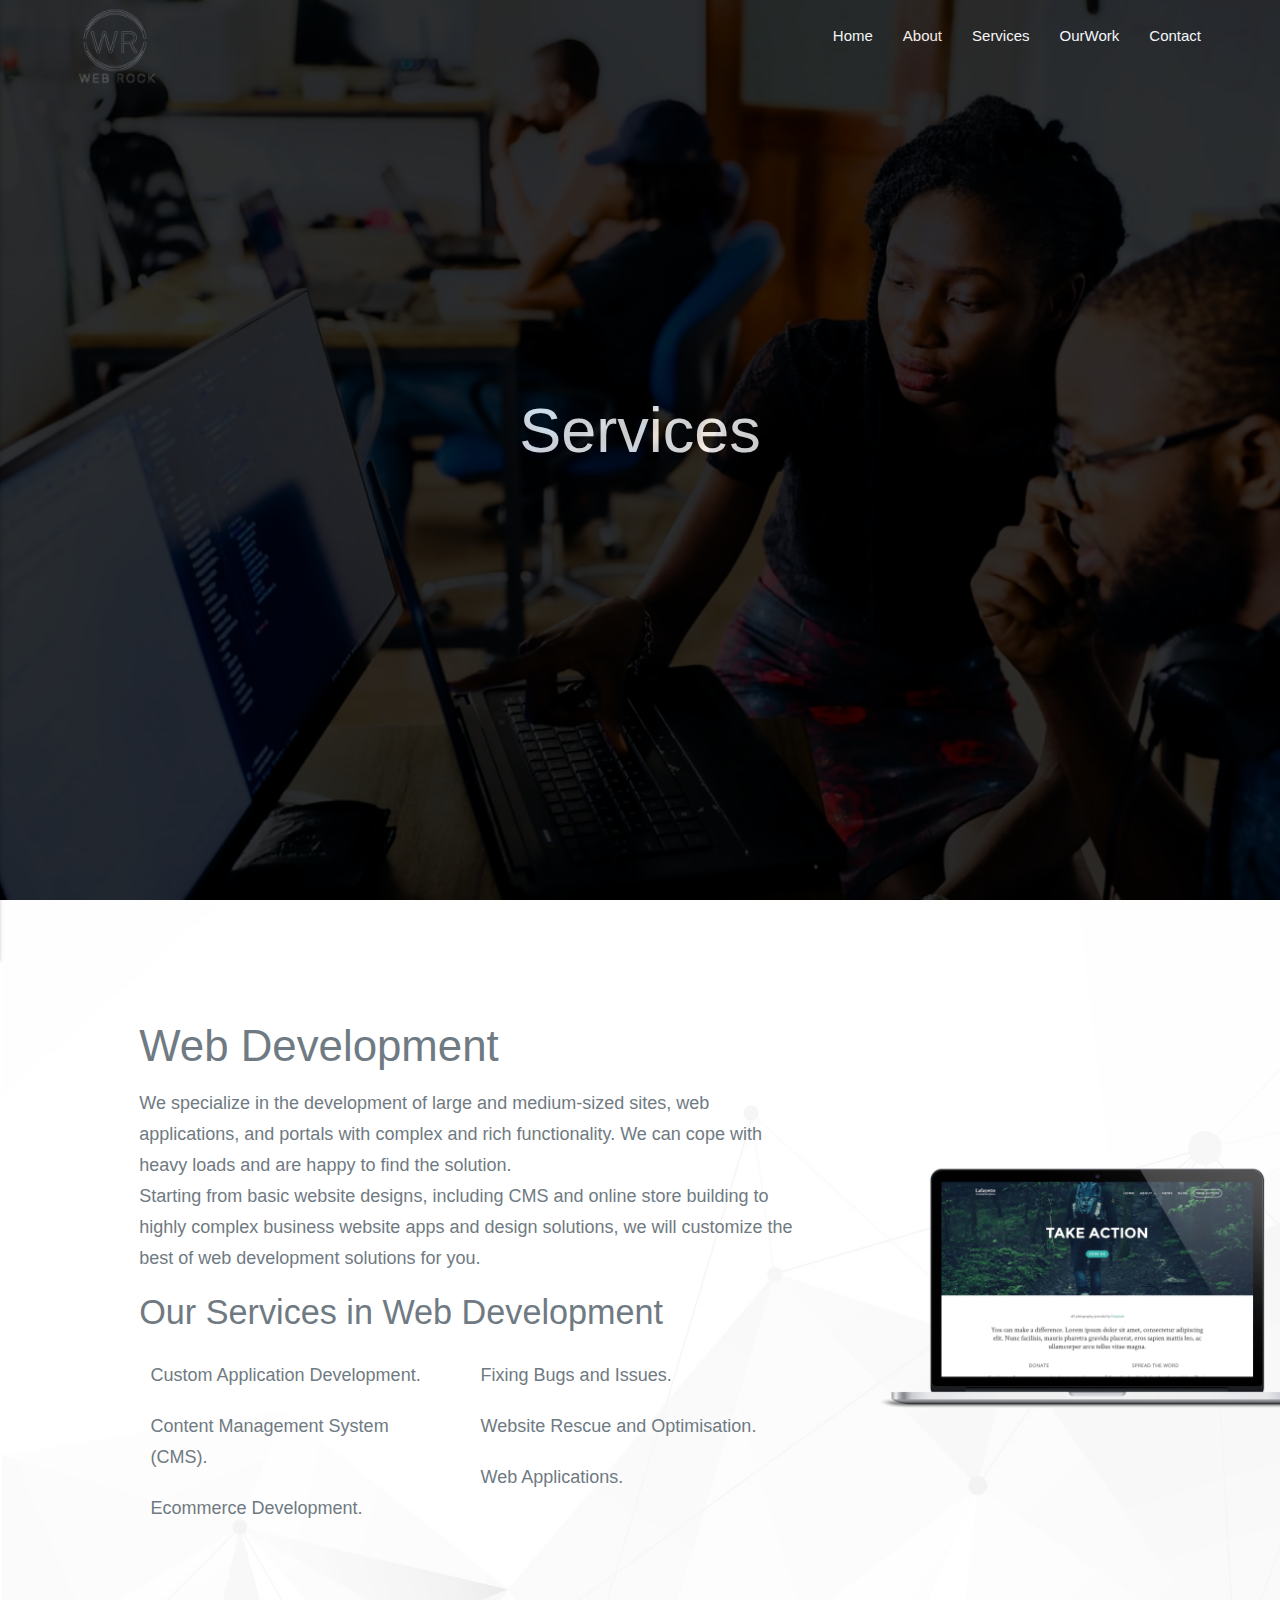
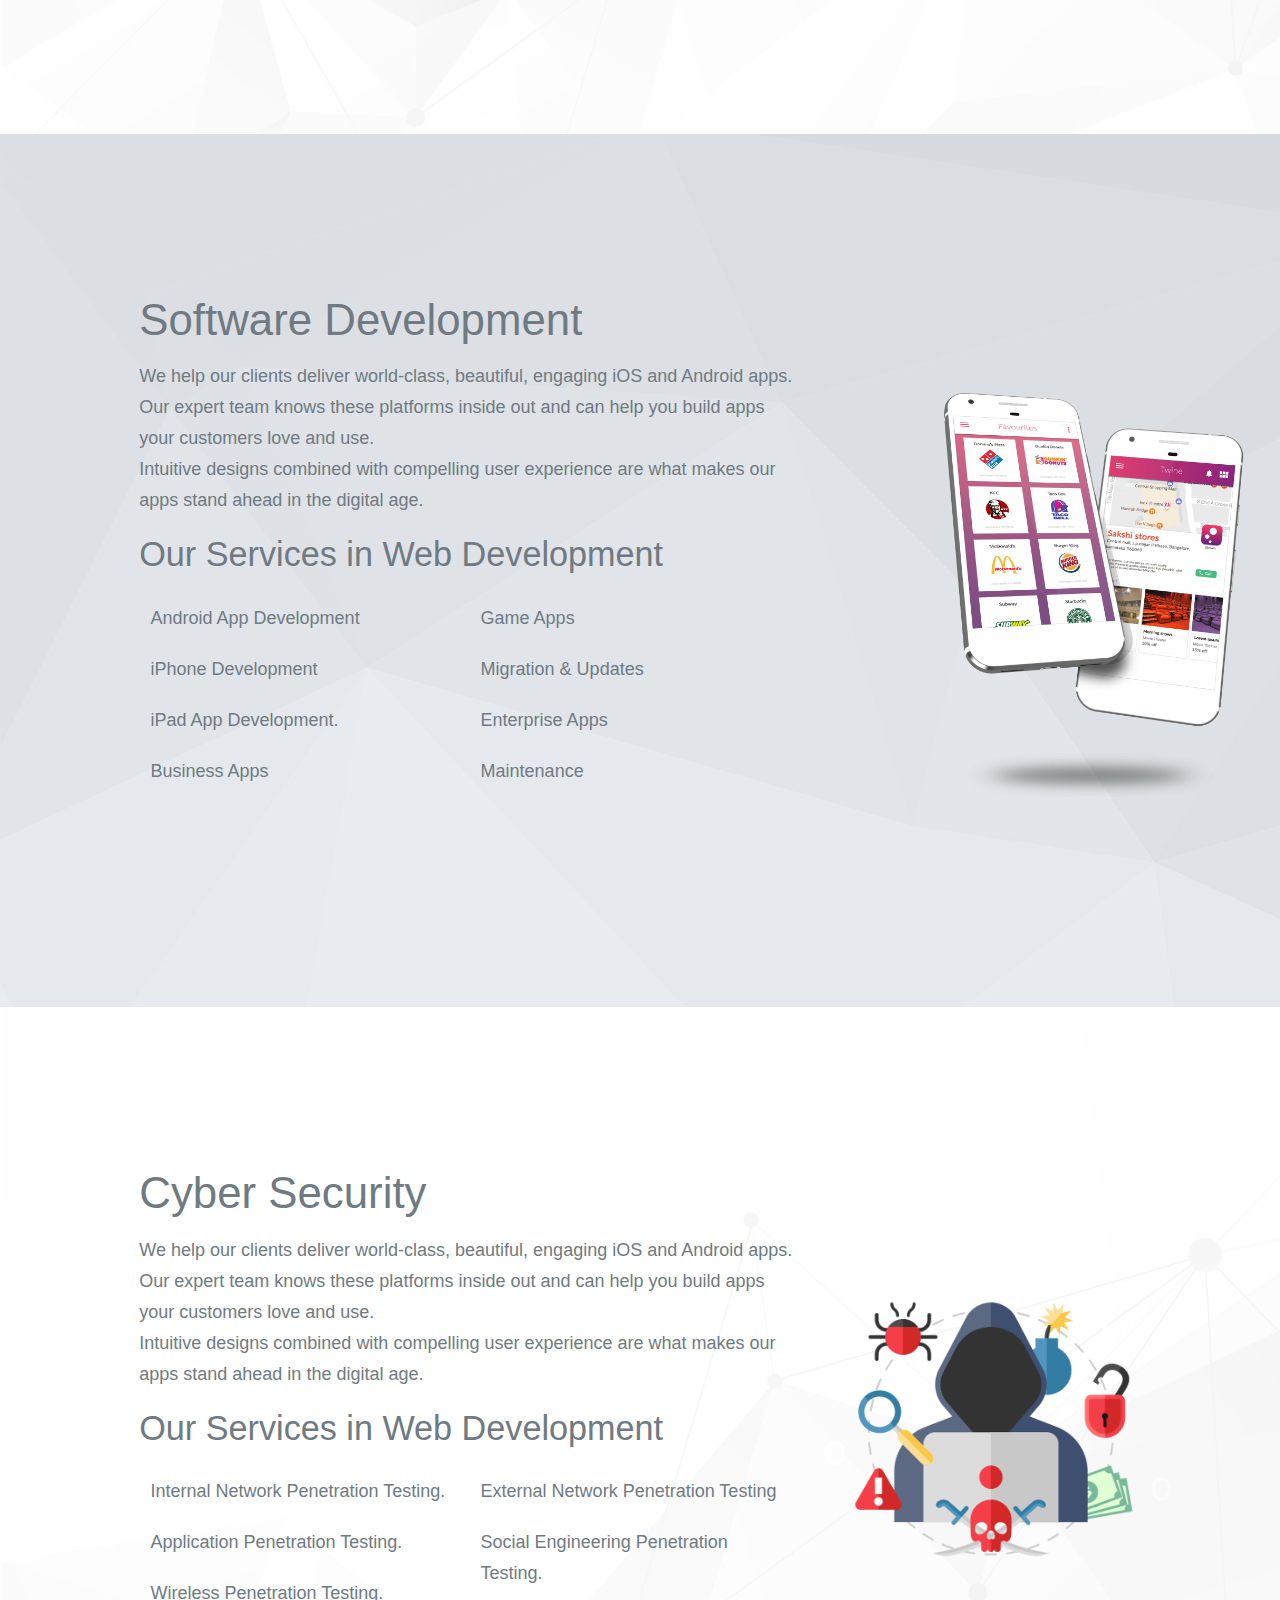
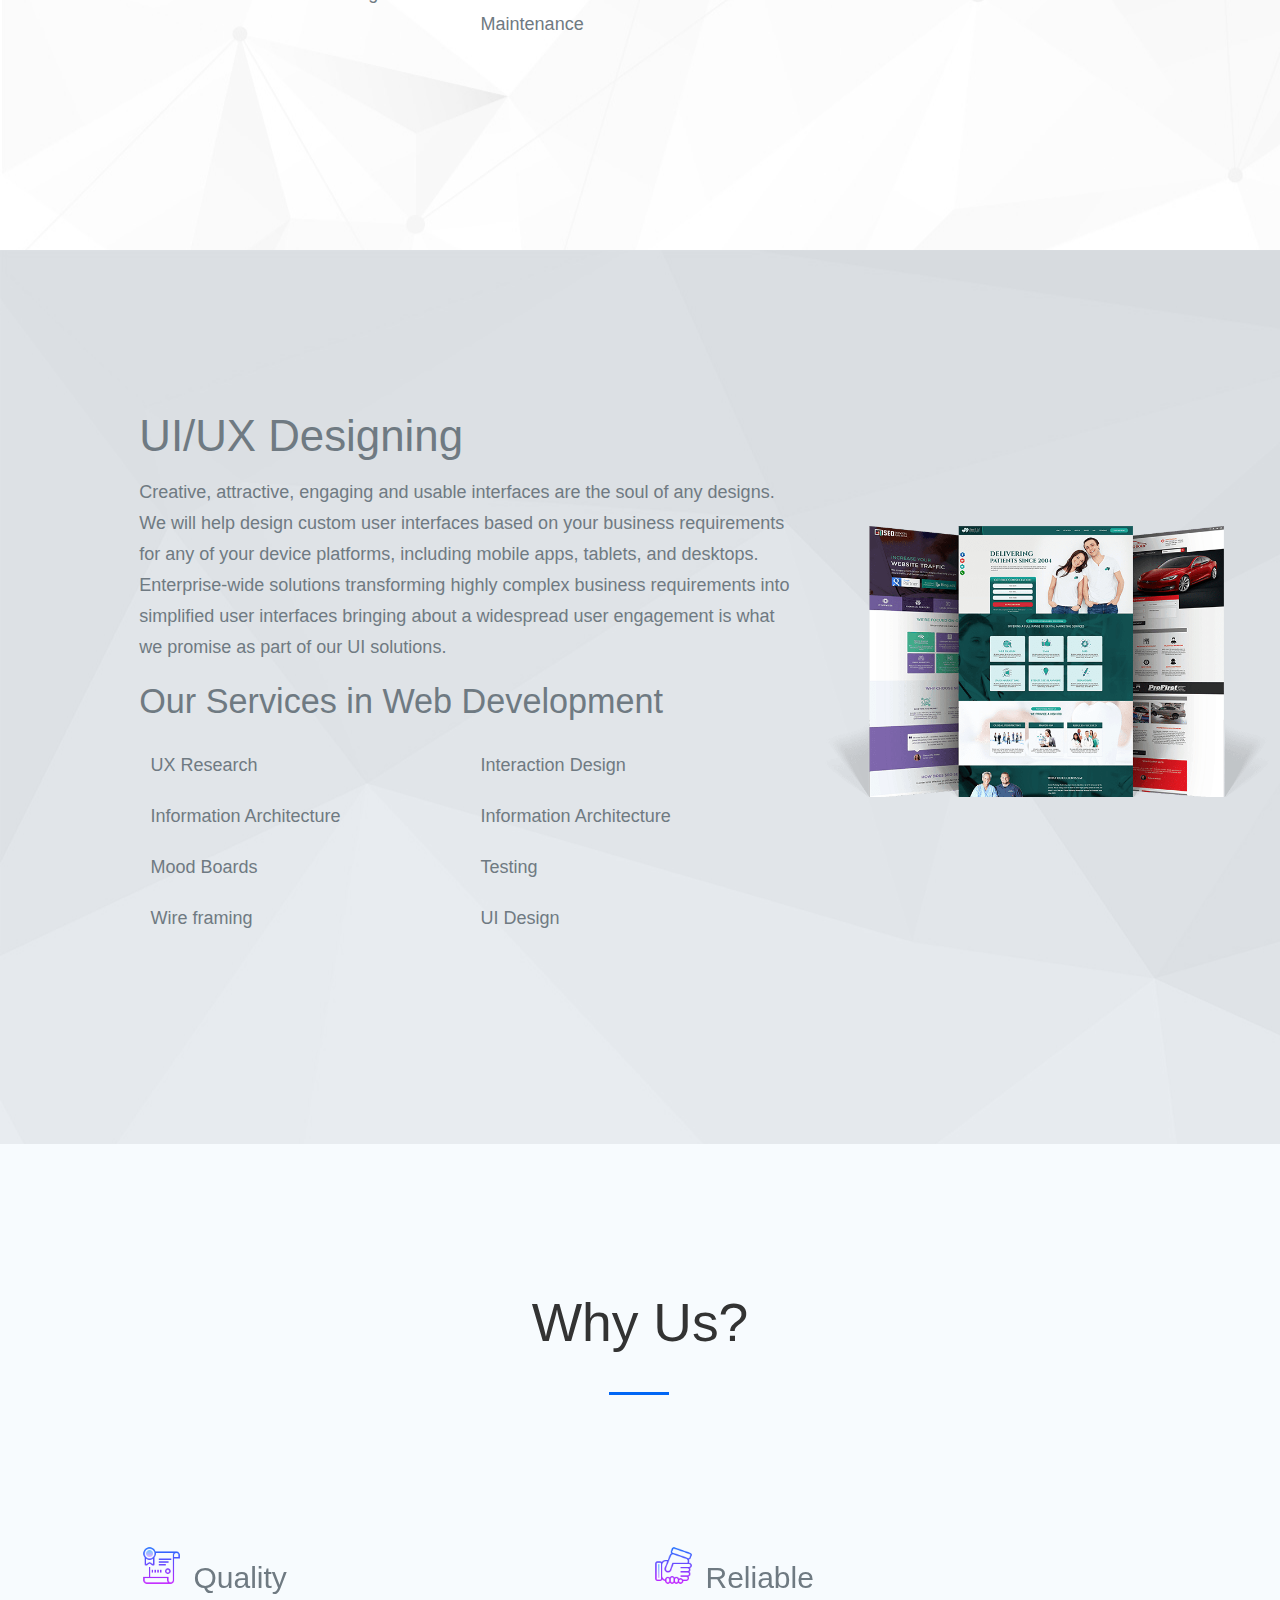
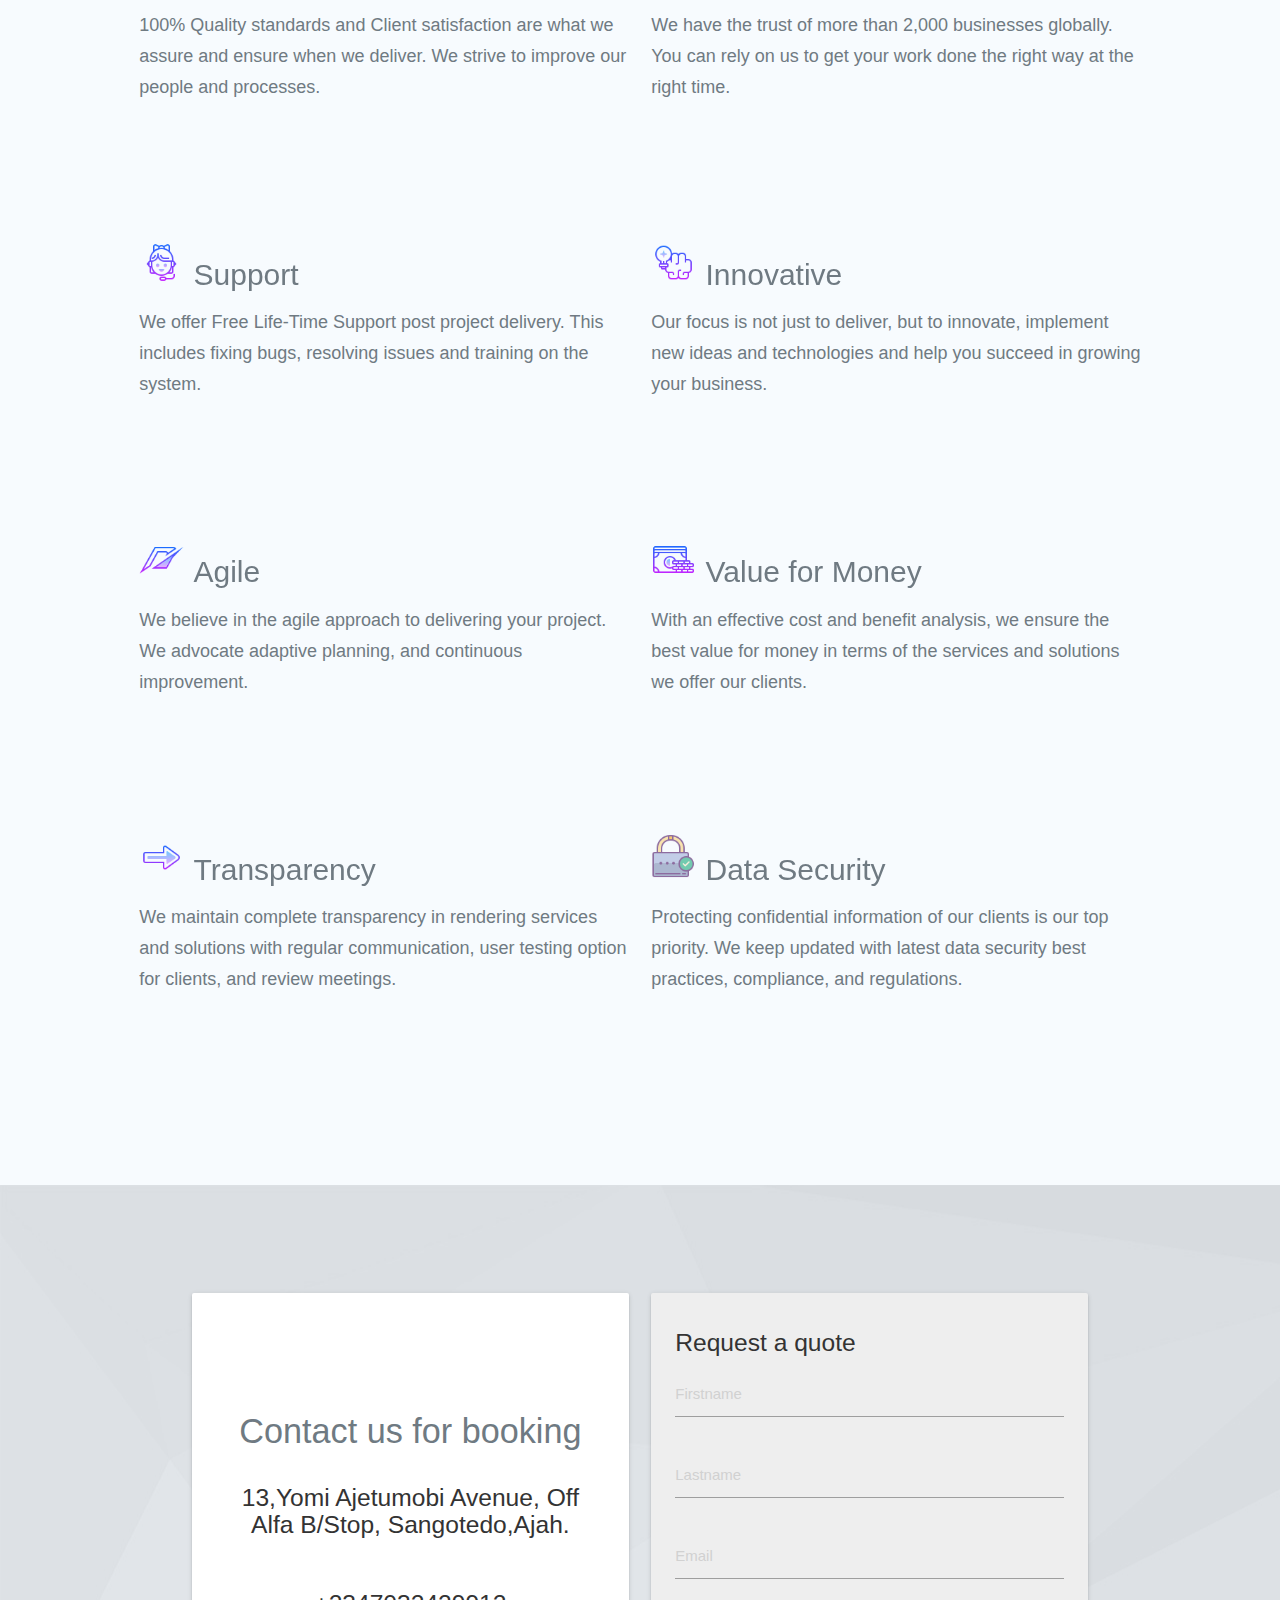
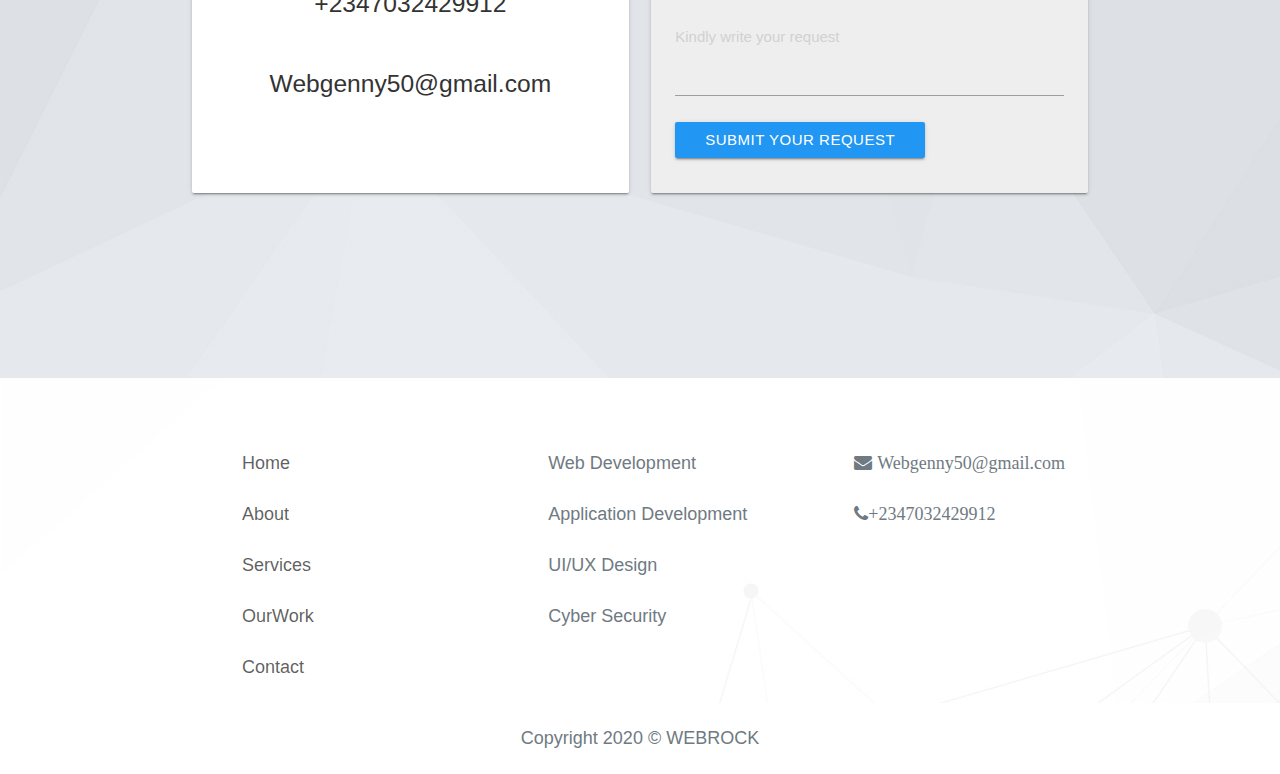
<file: services.html>
<!DOCTYPE html>
<html lang="en">

<head>
  <meta charset="UTF-8">
  <meta name="viewport" content="width=device-width, initial-scale=1.0">
  <title>WEBROCK</title>
  <!--Import Google Icon Font-->
  <link href="https://fonts.googleapis.com/icon?family=Material+Icons" rel="stylesheet">
  <!--Import materialize.css-->
  <link type="text/css" rel="stylesheet" href="css/hover.css" media="screen,projection" />
  <link type="text/css" rel="stylesheet" href="css/materialize.min.css" media="screen,projection" />
  <link type="text/css" rel="stylesheet" href="css/general.css" media="screen,projection" />
  <link type="text/css" rel="stylesheet" href="css/services.css" media="screen,projection" />

  <link href="https://fonts.googleapis.com/css2?family=Open+Sans&display=swap" rel="stylesheet">
  <link rel="stylesheet" href="https://cdnjs.cloudflare.com/ajax/libs/font-awesome/4.7.0/css/font-awesome.min.css">

</head>

<body>

  
   
  
    <header class="v-header">
      <div class="overlay">
      <nav class=" transparent">
        <div class="containerr">
        <div class=" nav-wrapper ">
            <a href="Index.html" class="brand-logo"><img src="img/webr.png" alt=""></a>
            <a class="button-collapse" data-activates="mobile-nav" href="#">
              <i class="material-icons">menu</i>
            </a>
            <ul class="right hide-on-med-and-down">
              <li>
                <a href="Index.html">Home</a>
              </li>
              <li>
                <a href="about.html">About</a>
              </li>
              <li>
                <a href="services.html">Services</a>
              </li>
              <li>
                <a href="work.html">OurWork</a>
              </li>

              <li>
                <a href="contactus.html">Contact</a>
              </li>
    
    
 
           
            
          </div>
        </div>
      </nav>
      <h1>Services</h1>
    </div>
  </ul>
  <ul class="side-nav" id="mobile-nav">
    <li>
      <a href="Index.html">Home</a>
    </li>
    <li>
      <a href="about.html">About</a>
    </li>
    <li>
      <a href="services.html">Services</a>
    </li>
    <li>
      <a href="work.html">OurWork</a>
    </li>

    <li>
      <a href="contactus.html">Contact</a>
    </li>
  </ul>
  </header>

    <!-- web dev -->
    <section class="web">
        <div class="containement">

          
            <div class="row">
              
                <div class="col s12 m8 ">
                    <h3>Web Development</h3>
                    <p>We specialize in the development of large and medium-sized sites, web applications, and portals
                        with
                        complex and rich functionality.
                        We can cope with heavy loads and are happy to find the solution. <br>
                        Starting from basic website designs, including CMS and online store building to highly complex
                        business website apps and design solutions,
                        we will customize the best of web development solutions for you.
                    </p>
                    <div class="row">
                        <h4>Our Services in Web Development</h4>
                        <div class="col xs12 m6">
                            <ul>
                                <li>Custom Application Development.</li>
                                <li>Content Management System <br> (CMS).</li>
                                <li>Ecommerce Development.</li>

                            </ul>
                        </div>
                        <div class="col xs12 m6">
                            <ul>
                                <li>Fixing Bugs and Issues.</li>
                                <li>Website Rescue and Optimisation.</li>
                                <li>Web Applications.</li>


                            </ul>
                        </div>
                    </div>
                </div>
                <div class="col s12 m4 ">
                   <img class="hvr-bob hvr-float-shadow" src="img/hiclipart.com.png" alt=""> 
                </div>
            </div>

        </div>

    </section>

    <!-- software development -->
    <section class="software">
        <div class="containement">

           
            <div class="row">
                <div class="col s12 m8 m8-col">
                    <h3>Software Development</h3>
                    <p>We help our clients deliver world-class, beautiful, engaging iOS and Android apps.
                        Our expert team knows these platforms inside out and can help you build apps your customers love
                        and use. <br>
                        Intuitive designs combined with compelling user experience are what makes our apps stand ahead
                        in the digital age.
                    </p>
                    <div class="row">
                        <h4>Our Services in Web Development</h4>
                        <div class="col xs12 m6">
                            <ul>
                                <li>Android App Development</li>
                                <li>iPhone Development</li>
                                <li>iPad App Development.</li>
                                <li>Business Apps</li>


                            </ul>
                        </div>
                        <div class="col xs12 m6">
                            <ul>
                                <li>Game Apps</li>
                                <li>Migration & Updates</li>
                                <li>Enterprise Apps</li>
                                <li>Maintenance</li>


                            </ul>
                        </div>
                    </div>
                </div>
                <div class="col s12 m4">
                    <img  class="hvr-bob hvr-float-shadow"   src="img/pngguru.com.png" alt=""> </div>
            </div>

        </div>
    </section>

    <!-- Peneteration testin -->
    <section  class="cyber">
        <div class="containement">

            
            <div class="row">
                <div class="col s12 m8 m8-col">
                    <h3>Cyber Security</h3>
                    <p>We help our clients deliver world-class, beautiful, engaging iOS and Android apps.
                        Our expert team knows these platforms inside out and can help you build apps your customers love
                        and use. <br>
                        Intuitive designs combined with compelling user experience are what makes our apps stand ahead
                        in the digital age.
                    </p>
                    <div class="row">
                        <h4>Our Services in Web Development</h4>
                        <div class="col xs12 m6">
                            <ul>
                                <li>Internal Network Penetration Testing.</li>
                                <li>Application Penetration Testing.</li>
                                <li>Wireless Penetration Testing.</li>
                                


                            </ul>
                        </div>
                        <div class="col xs12 m6">
                            <ul>
                                <li>External Network Penetration Testing</li>
                                <li>Social Engineering Penetration Testing.</li>
                                <li>Maintenance</li>


                            </ul>
                        </div>
                    </div>
                </div>
                <div class="col s12 m4">
                     <img  class="hvr-bob hvr-float-shadow" src="img/hiclipart.com (2).png" alt="">
                </div>
            </div>
        </div>

    </section>

    <!-- UI/UX Designer -->
    <section class="design">
        <div class="containement">

           
            <div class="row">
                <div class="col s12 m8 m8-col">
                    <h3>UI/UX Designing</h3>
                    <p>Creative, attractive, engaging and usable interfaces are the soul of any designs. We will help design custom
                         user interfaces based on your business requirements for any of your device platforms,
                        including mobile apps, tablets, and desktops. <br>
                       Enterprise-wide solutions transforming highly complex 
                       business requirements into simplified user interfaces bringing about 
                       a widespread user engagement is what we promise as part of our UI solutions.
                    </p>
                    <div class="row">
                        <h4>Our Services in Web Development</h4>
                        <div class="col xs12 m6">
                            <ul>
                             <li>UX Research</li>  
                             <li> Information Architecture</li> 
                             <li>Mood Boards</li>  
                             <li> Wire framing </li>

                            </ul>
                        </div>
                        <div class="col xs12 m6">
                            <ul>
                                <li>Interaction Design</li>
                                <li>Information Architecture</li>
                                <li>Testing</li>
                                <li>UI Design</li>


                            </ul>
                        </div>
                    </div>
                </div>
                <div class="col s12 m4"> 
                    <img class="hvr-grow" src="img/hiclipart.com (1).png" alt="">
                </div>
        </div>
    </section>

   <!-- Why us section -->
   <section id="why-us">

    
       
        <div class="containement">

            <div class="row">
                <h2>Why Us?</h2>
                <div class="dash"></div>
                <div class=" col xs12 m6 ">
                   
                    <h4 class="hvr-grow"><img src="img/icons8-certificate-64.png" alt=""> <span> Quality </span> </h4>
                    <p>100% Quality standards and Client satisfaction are what we assure and ensure when we deliver. 
                        We strive to improve our people and processes.</p>
                </div>
                <div class=" col xs12 m6 ">
                    <h4 class=" hvr-grow"> <img src="img/icons8-helping-hand-64.png" alt=""> <span> Reliable</span> </h4>
                    <p>We have the trust of more than 2,000 businesses globally. 
                        You can rely on us to get your work done the right way at the right time.</p>
                </div>
                <div class="col xs12 m6 ">
                    <h4 class=" hvr-grow"> <img src="img/icons8-online-support-64.png" alt="">  <span>Support</span> </h4>
                    <p>We offer Free Life-Time Support post project delivery. 
                        This includes fixing bugs, resolving issues and training on the system.</p>
                </div>
                
                <div class="col xs12 m6">
                    <h4 class=" hvr-grow"> <img src="img/icons8-idea-64.png" alt=""> <span>Innovative</span> </h4>
                    <p>Our focus is not just to deliver, 
                        but to innovate, implement new ideas and technologies and help you succeed in growing your business.</p>
                </div>

                <div class="col xs12 m6 us">
                    <h4 class=" hvr-grow"> <img src="img/icons8-need-for-speed-64.png" alt=""> <span>Agile</span> </h4>
                    <p>We believe in the agile approach to delivering your project. 
                       We advocate adaptive planning, and continuous improvement.</p>
                </div>

                <div  class="col xs12 m6 us">
                    <h4 class=" hvr-grow"><img src="img/icons8-money-64.png" alt=""> <span>Value for Money</span> </h4>
                    <p>With an effective cost and benefit analysis, 
                        we ensure the best value for money in terms of the services and solutions we offer our clients.</p>
                </div>

                <div class="col xs12 m6 us">
                    <h4 class=" hvr-grow"> <img src="img/icons8-arrow-64.png" alt=""> <span>Transparency</span> </h4>
                    <p>We maintain complete transparency in rendering services and solutions with regular communication, 
                        user testing option for clients, and review meetings.</p>
                </div>
                <div class="col xs12 m6 ">
                    <h4 class=" hvr-grow"> <img src="img/icons8-validation-64.png" alt=""> <span>Data Security</span> </h4>
                    <p>Protecting confidential information of our clients is our top priority. 
                        We keep updated with latest data security best practices, compliance, and regulations.</p>
                </div>

              
            </div>
        </div>
    </section>

  <!-- contact section -->
  <section class="contacts">
    <div class="container">
      <div class="row">
        <div class="col xs12 m6">
          <div class="card-panel " id="booking">
            <ul>
              <h4>Contact us for booking</h4>
              <h5>13,Yomi Ajetumobi Avenue,
                Off Alfa B/Stop, Sangotedo,Ajah.</h5>
              <h5>+2347032429912</h5>
              <h5>Webgenny50@gmail.com</h5>
            </ul>
          </div>

        </div>
        <div class="col xs12 m6">

          <div class="card-panel grey lighten-3 ">
            <form  action="https://formspree.io/meqrldeg"
            method="POST">
             <h5>Request a quote</h5>
            <div class="input-field">
              <input type="text" placeholder="Firstname"  name="contact_name" >
            </div>
            <div class="input-field">
              <input type="text" placeholder="Lastname"  name="contact_lname" >
            </div>
            <div class="input-field">
              <input type="email" placeholder="Email"  name="contact_email" >
            </div>
            <div class="input-field"  name="contact_message" >
              <textarea id="textarea1" class="materialize-textarea" placeholder="Kindly write your request"></textarea>
            </div>
            <button type="submit" class="btn blue">Submit your request</button>
            </form>
          </div>

        </div>
      </div>
    </div>
  </section>
  <!-- footer -->
  
  <footer class=" footer page-footer">
    <div class="container">
      <div class="row">
        <div class="col l4 s12">
         
          <ul>
            <li><a class="" href="Index.html">Home</a></li>
            <li><a class="" href="about.html">About</a></li>
            <li><a class="" href="services.html">Services</a></li>
            <li><a class="" href="work.html">OurWork</a></li>
            <li><a class="" href="contactus.html">Contact</a></li>

          </ul>
        </div>
        <div class="col l4 s12">
         
          <ul>
            <li> Web Development</li>
            <li> Application Development</li>
            <li> UI/UX Design</li>
            <li> Cyber Security</li>
          </ul>
        </div>
        <div class="col l4 s12">
         
          <ul>
            <li><i class="fa fa-envelope"> Webgenny50@gmail.com</i></li></a></li>
            <li><a class="grey-text text-lighten-3" href="#!"></a><i class="fa fa-phone">+2347032429912</i></a></li>
            
          </ul>
        </div>
      </div>
    </div>
    </footer>
    <div class="rights">
    <p class="text-center">Copyright 2020 &copy; WEBROCK</p>
  </div>
  <script type="text/javascript" src="https://code.jquery.com/jquery-3.2.1.min.js"></script>
  <script type="text/javascript" src="js/materialize.min.js"></script>

  <script>
    $(document).ready(function () {
      $('.button-collapse').sideNav();
      // init slider
       $('.slider').slider({
         indicators:false,
         height:500,
         transition:500,
         interval:4000,
       }); 
    });
  </script>
</body>
</file>
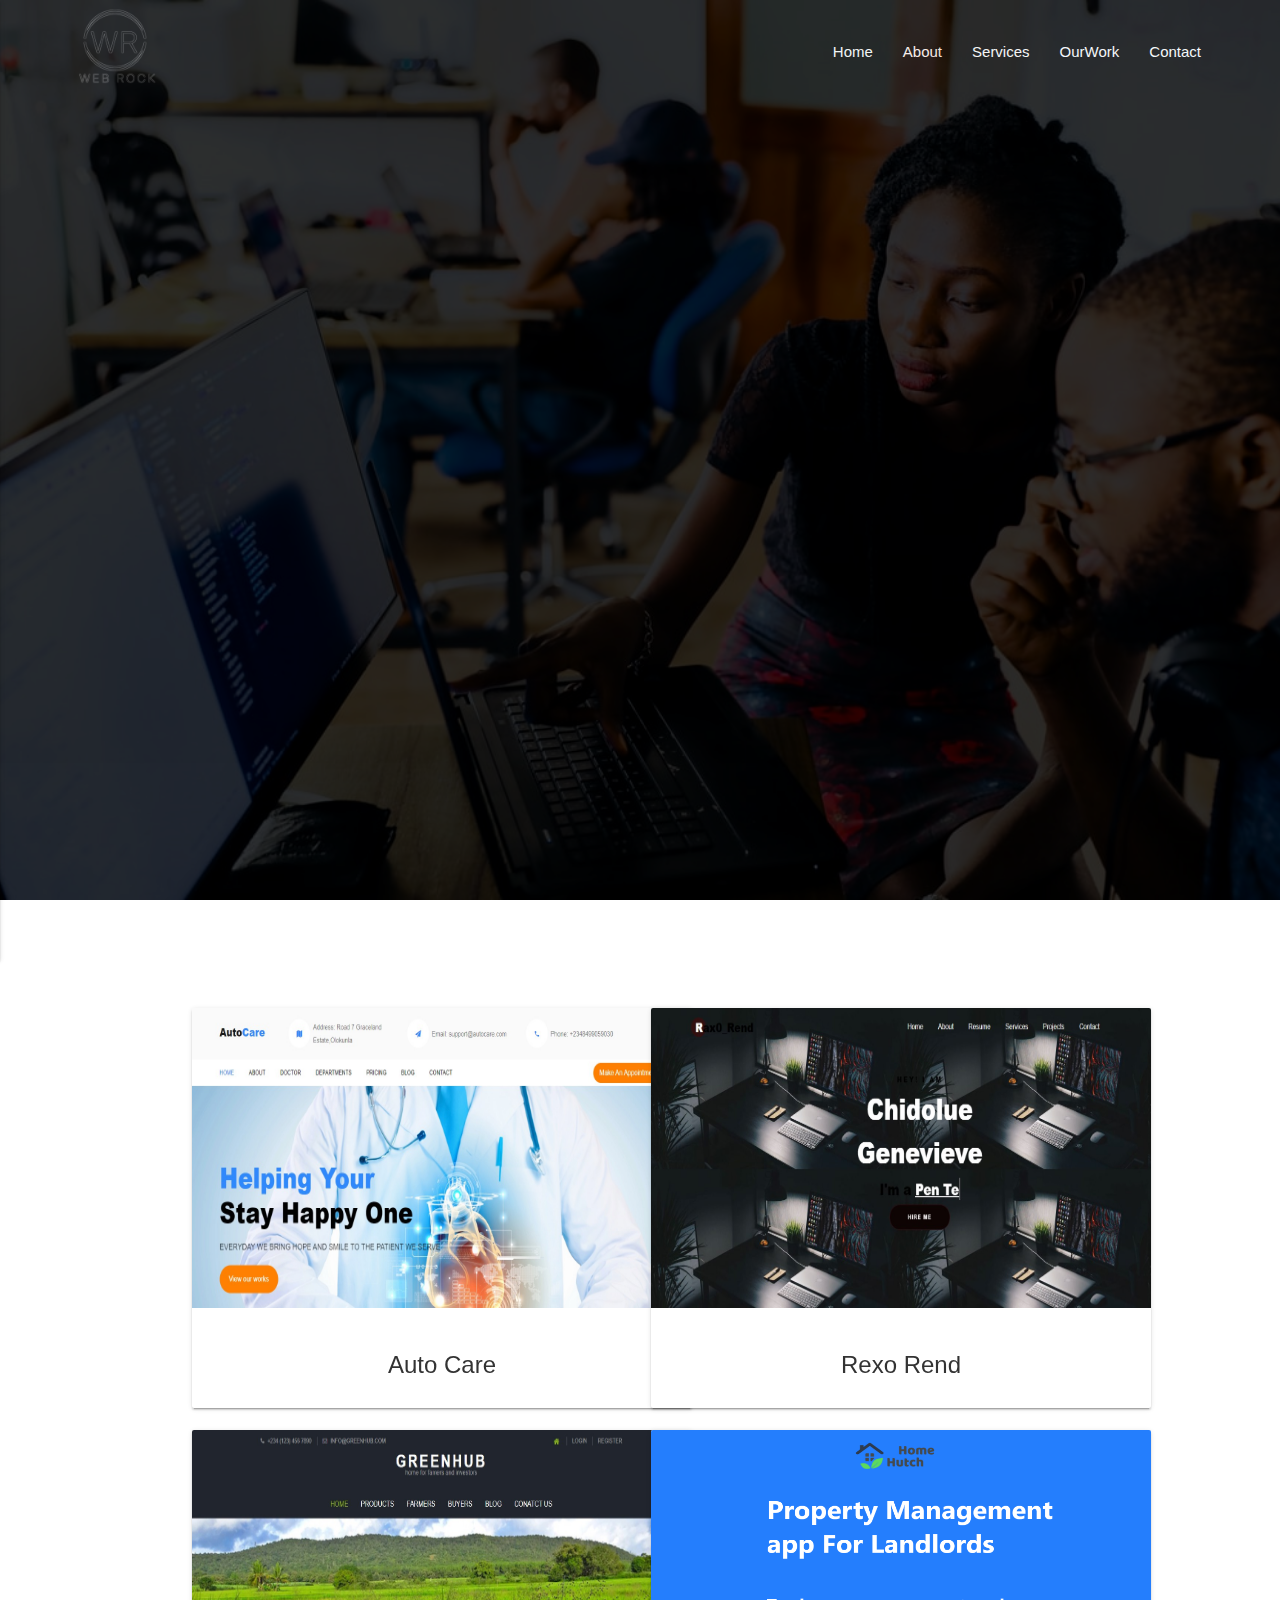
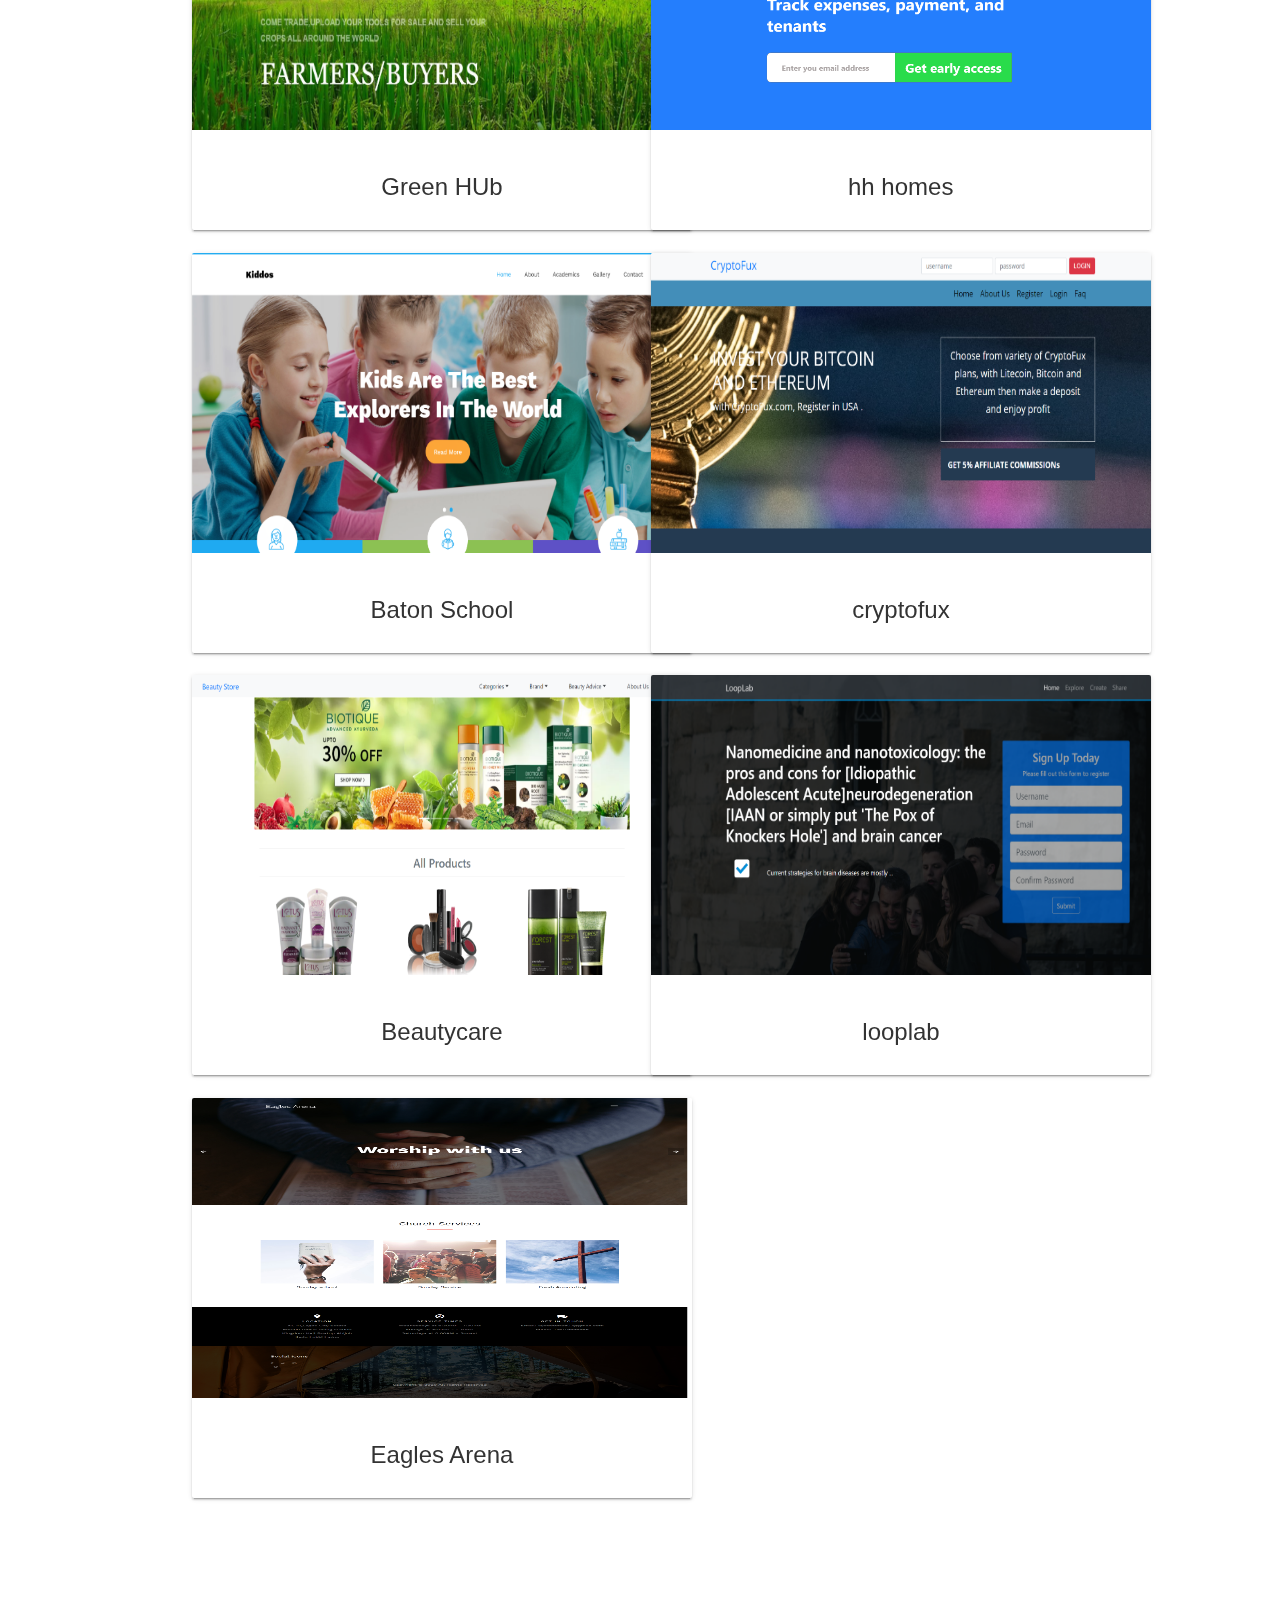
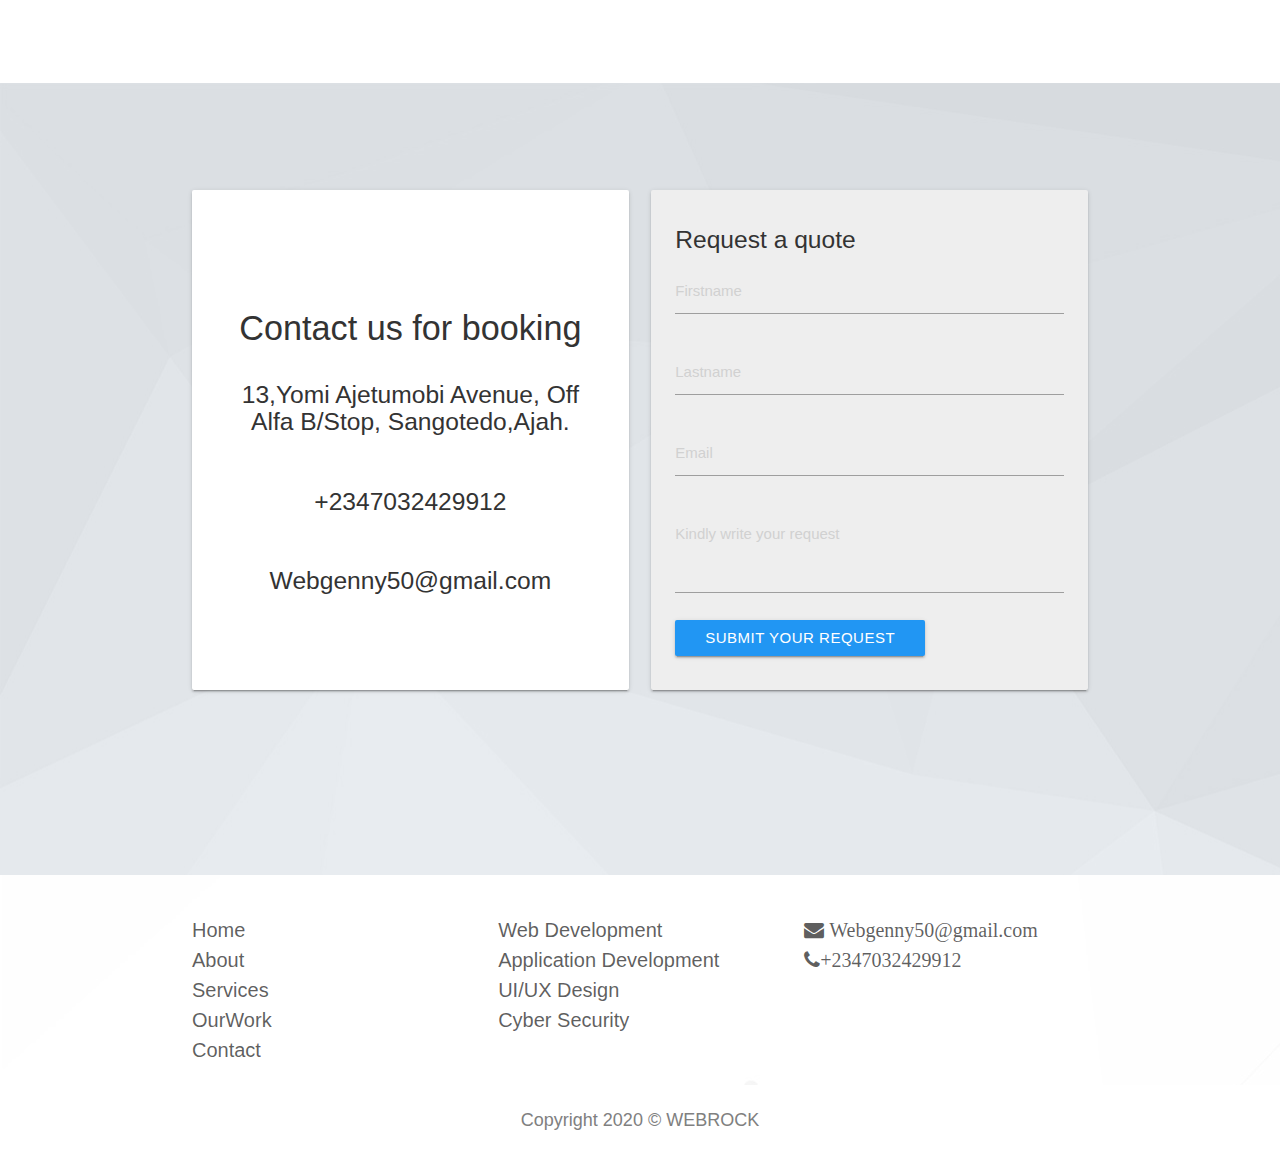
<file: work.html>
<!DOCTYPE html>
<html lang="en">

<head>
  <meta charset="UTF-8">
  <meta name="viewport" content="width=device-width, initial-scale=1.0">
  <title>WEBROCK</title>
  <!--Import Google Icon Font-->
  <link href="https://fonts.googleapis.com/icon?family=Material+Icons" rel="stylesheet">
  <!--Import materialize.css-->
  <link type="text/css" rel="stylesheet" href="css/hover.css" media="screen,projection" />
  <link type="text/css" rel="stylesheet" href="css/materialize.min.css" media="screen,projection" />
  <link type="text/css" rel="stylesheet" href="css/general.css" media="screen,projection" />
  <link type="text/css" rel="stylesheet" href="css/work.css" media="screen,projection" />

  <link href="https://fonts.googleapis.com/css2?family=Open+Sans&display=swap" rel="stylesheet">
  <link rel="stylesheet" href="https://cdnjs.cloudflare.com/ajax/libs/font-awesome/4.7.0/css/font-awesome.min.css">

</head>

<body>

  
   
  
    <header class="v-header">
      <div class="overlay">
      <nav class=" transparent">
        <div class="containerr">
        <div class=" nav-wrapper ">
            <a href="Index.html" class="brand-logo"><img src="img/webr.png" alt=""></a>
            <a class="button-collapse" data-activates="mobile-nav" href="#">
              <i class="material-icons">menu</i>
            </a>
            <ul class="right hide-on-med-and-down">
              <li>
                <a href="Index.html">Home</a>
              </li>
              <li>
                <a href="about.html">About</a>
              </li>
              <li>
                <a href="services.html">Services</a>
              </li>
              <li>
                <a href="work.html">OurWork</a>
              </li>

              <li>
                <a href="contactus.html">Contact</a>
              </li>
    
    
 
           
            
          </div>
        </div>
      </nav>
      <div class="slider">
        <ul class="slides" id= "slide">
          <li>
            <div class="caption center-align">
              <h1>OUR WORK</h1>
            </div>
          </li>
              <li>
            <div class="caption center-align">
              <h2>Some of our potfolio our team has embarked on</h2>
            
            </div>
          </li>
        </ul>
      </div>
    </div>
  </ul>
  <ul class="side-nav" id="mobile-nav">
    <li>
      <a href="Index.html">Home</a>
    </li>
    <li>
      <a href="about.html">About</a>
    </li>
    <li>
      <a href="services.html">Services</a>
    </li>
    <li>
      <a href="work.html">OurWork</a>
    </li>

    <li>
      <a href="contactus.html">Contact</a>
    </li>
  </ul>
  </header>    <section id="work">
        <div class="container">
            <div class="row">
                <div class="col s12 m12 l6">
                    <div class=" hvr-grow card">
                        <div class="card-image">
                            <img src="img/9fbe4838e9ce5f3de74eac933ad3df57.jpg">

                        </div>
                        <div class="card-content">
                            <h4 class="card-title">Auto Care</h4>

                        </div>
                    </div>

                </div>
                <div class="col s12 m12 l6">
                    <div class=" hvr-grow card">
                        <div class="card-image">
                            <img src="img/dcae23dc4a328b5746d5a68756f48c53.jpg">

                        </div>
                        <div class="card-content">
                            <h4 class="card-title">Rexo Rend</h4>

                        </div>

                    </div>
                </div>
                <div class="col s12 m12 l6">
                    <div class="hvr-grow card">
                        <div class="card-image">
                            <img src="img/84c12ce25cf099da6d0c50090e953efb.jpg">

                        </div>
                        <div class="card-content">
                            <h4 class="card-title">Green HUb </h4>

                        </div>
                    </div>
                </div>
                <div class="col s12 m12 l6">
                    <div class="hvr-grow card">
                        <div class="card-image">
                            <img src="img/b 19200 – 1.png">

                        </div>
                        <div class=" hvr-grow card-content">
                            <h4 class="card-title">hh homes </h4>

                        </div>
                    </div>
                </div>
                <div class="col s12 m12 l6">
                    <div class="hvr-grow card">
                        <div class="card-image">
                            <img src="img/baton.png">

                        </div>
                        <div class="card-content">
                            <h4 class="card-title">Baton School </h4>

                        </div>
                    </div>
                </div>
                <div class="col s12 m12 l6">
                    <div class="hvr-grow card">
                        <div class="card-image">
                            <img src="img/cryptofux.png">

                        </div>
                        <div class="card-content">
                            <h4 class="card-title">cryptofux</h4>

                        </div>
                    </div>
                </div>
                <div class="col s12 m12 l6">
                    <div class="hvr-grow card">
                        <div class="card-image">
                            <img src="img/Beautycare.png">

                        </div>
                        <div class="card-content">
                            <h4 class="card-title">Beautycare </h4>

                        </div>
                    </div>
                </div>
                <div class=" col s12 m12 l6">
                    <div class="hvr-grow card">
                        <div class="card-image">
                            <img src="img/looplab.png">

                        </div>
                        <div class="card-content">
                            <h4 class="card-title">looplab </h4>

                        </div>
                    </div>
                </div>
                <div class="col s12 m12 l6">
                    <div class="hvr-grow card">
                        <div class="card-image">
                            <img src="img/eagles.png">

                        </div>
                        <div class="card-content">
                            <h4 class="card-title">Eagles Arena </h4>

                        </div>
                    </div>
                </div>
            </div>
        </div>
    </section>
<!-- Contacts -->
<section class="contacts">
  <div class="container">
    <div class="row">
      <div class="col xs12 m6">
        <div class="card-panel " id="booking">
          <ul>
            <h4>Contact us for booking</h4>
            <h5>13,Yomi Ajetumobi Avenue,
              Off Alfa B/Stop, Sangotedo,Ajah.</h5>
            <h5>+2347032429912</h5>
            <h5>Webgenny50@gmail.com</h5>
          </ul>
        </div>

      </div>
      <div class="col xs12 m6">

        <div class="card-panel grey lighten-3 ">
          <form  action="https://formspree.io/meqrldeg"
          method="POST">
           <h5>Request a quote</h5>
          <div class="input-field">
            <input type="text" placeholder="Firstname"  name="contact_name" >
          </div>
          <div class="input-field">
            <input type="text" placeholder="Lastname"  name="contact_lname" >
          </div>
          <div class="input-field">
            <input type="email" placeholder="Email"  name="contact_email" >
          </div>
          <div class="input-field"  name="contact_message" >
            <textarea id="textarea1" class="materialize-textarea" placeholder="Kindly write your request"></textarea>
          </div>
          <button type="submit" class="btn blue">Submit your request</button>
          </form>
        </div>

      </div>
    </div>
  </div>
</section>
<!-- footer -->
  
<footer class=" footer page-footer">
    <div class="container">
      <div class="row">
        <div class="col l4 s12">
         
          <ul>
            <li><a class="" href="Index.html">Home</a></li>
            <li><a class="" href="about.html">About</a></li>
            <li><a class="" href="services.html">Services</a></li>
            <li><a class="" href="work.html">OurWork</a></li>
            <li><a class="" href="contactus.html">Contact</a></li>

          </ul>
        </div>
        <div class="col l4 s12">
         
          <ul>
            <li> Web Development</li>
            <li> Application Development</li>
            <li> UI/UX Design</li>
            <li> Cyber Security</li>
          </ul>
        </div>
        <div class="col l4 s12">
         
          <ul>
            <li><i class="fa fa-envelope"> Webgenny50@gmail.com</i></li></a></li>
            <li><a class="grey-text text-lighten-3" href="#!"></a><i class="fa fa-phone">+2347032429912</i></a></li>
            
          </ul>
        </div>
      </div>
    </div>
    </footer>
    <div class="rights">
    <p class="text-center">Copyright 2020 &copy; WEBROCK</p>
  </div>
  <script type="text/javascript" src="https://code.jquery.com/jquery-3.2.1.min.js"></script>
  <script type="text/javascript" src="js/materialize.min.js"></script>

  <script>
    $(document).ready(function () {
      $('.button-collapse').sideNav();
      // init slider
       $('.slider').slider({
         indicators:false,
         height:500,
         transition:500,
         interval:4000,
       }); 
    });
  </script>
</body>

</html>
</file>
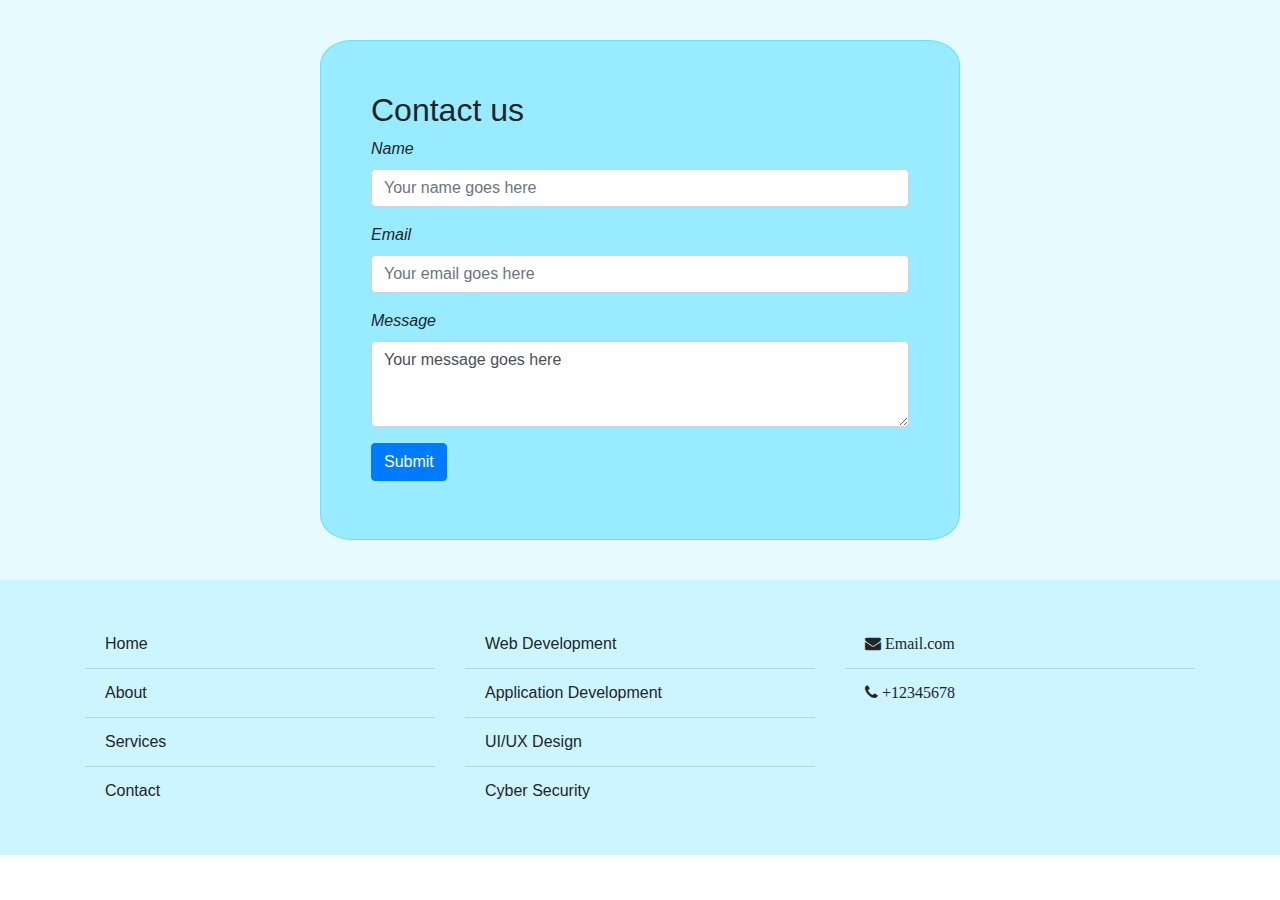
<file: img/Webrock/contactus.html>
<!DOCTYPE html>
<html lang="en" dir="ltr">
  <head>
    <meta charset="utf-8">
    <meta name="viewport" content="width=device-width, initial-scale=1, shrink-to-fit=no">
    <link rel="stylesheet" type="text/css" href="bootstrap/css/bootstrap.css"  />
    <link rel="stylesheet" href="css/contactus.css">
    <link rel="stylesheet" href="https://cdnjs.cloudflare.com/ajax/libs/font-awesome/4.7.0/css/font-awesome.min.css">
    <title>Contact Us</title>
  </head>
  <body>
    <div class="container-fluid">
      <div class="row d-flex justify-content-center mh-100">
        <div class="col-lg-6 " style="align:center;padding:50px;height:500px;">
          <h2 class="text-grey text center">Contact us</h2>
          <form id="contact">
              <div class="form-group">
                <label for="form-control"><em>Name</em></label>
                  <input type="text" class="form-control" name="contact_name" id="contactname" placeholder="Your name goes here">
              </div>
              <div class="form-group">
                <label for="form-control"><em>Email</em></label>
                  <input type="email" class="form-control" name="contact_email" id="contactemail" placeholder="Your email goes here">
              </div>
              <div class="form-group">
                <label for="form-control"><em>Message</em></label>
                  <textarea class="form-control" id="FormControlTextarea1" rows="3">Your message goes here</textarea>
              </div>
              <div>
                  <button id="submit" type="submit" class="btn btn-rounded btn-primary">Submit</button>
              </div>
          </form>
        </div>
      </div>

    </div>

    <footer class="footer footer-standard" >
      <div class="container text-black">
        <div class="row text-left">
          <div class="col-md-4">
            <ul class="list-group list-group-flush">
              <li class="list-group-item">Home</li>
              <li class="list-group-item">About</li>
              <li class="list-group-item">Services</li>
              <li class="list-group-item">Contact</li>
            </ul>

          </div>
          <div class="col-md-4">
            <ul class="list-group list-group-flush"">
              <li class="list-group-item">Web Development</li>
              <li class="list-group-item">Application Development</li>
              <li class="list-group-item">UI/UX Design</li>
              <li class="list-group-item">Cyber Security</li>
            </ul>
          </div>
          <div class="col-md-4">
            <ul class="list-group list-group-flush">
              <li class="list-group-item"><i class="fa fa-envelope">   Email.com</i></li>
              <li class="list-group-item"><i class="fa fa-phone">   +12345678</i></li>
            </ul>
          </div>
        </div>
      </div>
    </footer>
    <!--
     -->

  </body>
</html>
</file>
<file: css/general.css>
/* html {
      font-family: 'Gill Sans', 'Gill Sans MT', Calibri, 'Trebuchet MS', sans-serif;
    } */

    *{
        /* margin: 0;
        padding: 0; */
        box-sizing: border-box;
        
      }
      
      body{
        margin:0;
        padding: 0; 
        font-family: 'Segoe UI', Tahoma, Geneva, Verdana, sans-serif;
        font-size:1rem;
        font-weight:normal;
        line-height:1.5;
        color:#333;
        overflow-x:hidden;
      }

          
    .dash{
      border-bottom:3px solid #0066f5 ;
      width: 60px;
      margin-top: 10px;
      margin-left: 47%;
      margin-bottom: 30px;
    }
      
      header {
      
        height: 100vh;
        background-image: url('../img/office.jpg');
        background-repeat: no-repeat;
        background-position: center;
        background-size: cover;
        
        
      }
      header .overlay{
        background-color: black;
        opacity: 0.8;
        height: 100%;
        
      }
      
      nav img{
        height: 100px;
      }
      nav li{
        margin-top: 20px;
      }
      
      nav li:hover{
        
        background-color:#2594e9 ;
      }
      .slider{
        text-align: center;
        margin-top: 100px;
      }
      #slide{
        background-color: black;
      }
      .slider button a{
        color: white;
      }
      .slider .btn{
        border-radius: 5px;
      }
      
      
      @media(max-width:960px){
      header .h2{
          padding-right:3rem;
          padding-left:3rem;
          font-size: 10px;
        }
      }
      
      h2{
        margin: 0;
        padding-top:50px ;
        padding-bottom: 30px;
        text-align: center;
      }
      
      p{
        font-size: 18px;
        line-height: 30px;
        color: #808080;
      }
      
      section{
        padding-top: 100px;
        padding-bottom:150px ;
        min-width: 100%;
      }
      
      
      
      .containerr
        { margin:0  auto;
        
          width:90%
        }
        .containement
        { margin:0  auto;
        
          width:80%
        }
      
      
      
      
        .overlay{
          background: #00000086;
          height: 600px;
          width: 100%;
          position: absolute;
          z-index:1;
        }
      

        .footer{
            background-image: url('../img/home-parallax-background-light1.png');
            margin:0;
            font: bold;
            font-size: 20px;
            color:#000000a2 ;
          }

          /* Footer */
          
          .footer a{
            color:#000000a2;
          }
          
          .footer a:hover{
            color:#2594e9;
          }
          
          .footer li:hover{
            color:#2594e9;
          }
          
          .rights{
            
            font-size: 20px;
            text-align: center;
          }
          
          
    .contacts{
      background-image: url('../img/background-light-grey.png');
    }
    .contacts .card-panel{

      height: 500px;
    }
    #booking{
      padding-top: 100px;
      font-size: 20px;
      text-align: center;
    }
    #booking h5{
      padding: 20px;
    }

    #why-us{
      background-color: #f7fbfe
   }
   
   #why-us span{
         font-size: 30px;
         
   }
   
   #why-us img{
      width: 45px;
      
   }
</file>
<file: css/style.css>
#show-case .show-case-content{
      
      padding-top:200px;   
      text-align: center; 
  }

  #show-case .show-case-content h1{
    font-size: 60px;
    line-height: 1.2em;
  }

  .services{
    background-image: url('../img/home-parallax-background-light1.png');
     color:#464343;
     text-align: center;
    padding-top: 140px   ;  
  }
  .services .col{
  
    padding-bottom: 100px;
  }

  .services img{
    width: 64px;
    margin: 0 auto;
  }

  .services h4{
    text-align: center;
  }

 .services p{
   text-align: left;
   transition: all 1s ease-in-out;
 }


  .services .col:hover {
   transform:  scale(1.04);
   box-shadow: 0px 1px 1px 1px;
 
   /* padding: 4px 16px; */
   
 }



  .tech{
    background: url('../img/Parallax-Background-Light-08.jpg');
    text-align: center;
    padding-top:100px ;
    padding-bottom: 150px;
  }

    /* About */
    
    .about h2{
      margin-left: 20px;
     text-align: left;
    }
    .about p{
      font-family: 'Open Sans', sans-serif;
      color: #000000ad;
      font-size: 22px;
      line-height: 40px;
      padding-bottom: 20px;

    }
  

  .work{
    background: url('../img/background-light-grey.png');
    padding-top: 100px;
    padding-bottom:150px ;
    text-align: center;
  }

  .work img{
    width: 200px;
    height: 300px;
  }

  .work .card-image{
    
     height: 300px;
  }
  .work a{
    margin-top: 20px;
  }

  .industry{
    background-image: url('../img/home-parallax-background-light1.png');
   text-align: center;
  }
  .industry .col{
    padding-bottom: 30px;
  }
  .industry img{
    height: 45px;
  }
</file>
<file: css/about.css>
body{
    font-family: sans-serif;
}

header h1{
    padding-top: 300px;
    text-align: center;
    color: white;
}

 h2{
    text-align: center;
    font-size: 35px;
    font-weight:600;
    line-height: 42px;
    padding-bottom: 0px;
    

}

p{
    font-size: 18px;
    line-height: 30px;
    color: #808080;
}


.about-us{
    background: url('../img/home-parallax-background-light1.png'); 
}

.about-us p{
    padding-bottom: 20px;
    line-height: 25px;
    text-align: center;
    color: #000000a2;
}
.coll{
    margin-top: 30px;
}

.mission-vision{
    background: url('../img/background-light-grey.png'); 
}
#mission-section {
   line-height: 25px;
   text-align: right;
   border-right: 1px solid #b4b4b4d8;
}



.values{
  
    background: url('../img/home-parallax-background-light1.png');   
}

#values p{
  font-size: 20px;
}

#values .row{
    padding-top: 90px;
}

#values .col{
     padding-top: 50px; 
}

#what-we-do{
    
    text-align: center;
    background-color: #f7fbfe
    
}

#what-we-do p{
    
}

#what-we-do .card-panel{
     height: 300px;
     box-shadow: 1px 2px;
}

#team{
    text-align: center;
    padding-top: 40px;
}

#team h1{
    text-align: center;
}

#team .card-panel{
    height: 250px;
    width: 250px;
}

#team img{
    border-radius: 90%;
    height: 100px;
    width: 100px;
}
</file>
<file: css/services.css>
h3,h4{
   color: #6f7a82;
}

header h1{
    color: white;
    text-align: center;
    padding-top: 300px;
}

p,li{
  color:#6f7a82;
font-size: 18px;
font-weight:100;
gap:normal;
line-height:31px;
margin:0px 0px 20px;
}

li:hover{
    color: #95b4e0;;
}

.m8-col{
    margin-top: 40px ;
}

 section img{
    padding-top: 100px;
}


.web{
    background-image: url(../img/home-parallax-background-light1.png);
}

 .web img{
    
    width: 545px;
    
    
}

.software{
    background-image: url(../img/background-light-grey.png);

}

.software img{
    width: 540px;
    
}

.cyber{

    background-image: url(../img/home-parallax-background-light1.png);
}

.cyber img{
    width: 350px;
}

.design{
    background-image: url(../img/background-light-grey.png);
}

.design img{
    width: 450px;
}
 
.footer{
    padding-top: 50px;
}

.footer li{
    
    
    margin-left: 50px ;
}
</file>
<file: css/work.css>
#work img{
    width: 500px;
    height: 300px;
  }

  .card{
    
     width: 500px;
     height: 400px;
     text-align: center;
     transition: all .7s ease-in-out
  }
</file>
<file: img/Webrock/css/contactus.css>
.container-fluid {
  background-color: #e6faff;
}

.col-lg-6 {
  border:#66e0ff solid 1px;
  border-radius: 5%;
  margin-top: 40px;
  margin-bottom: 40px;
  background-color: #99ebff;
}

footer {
  background-color: #ccf5ff;
  padding-top:40px;
  padding-bottom:40px;

}

footer .list-group-item {
  background-color: #ccf5ff;
}
</file>
